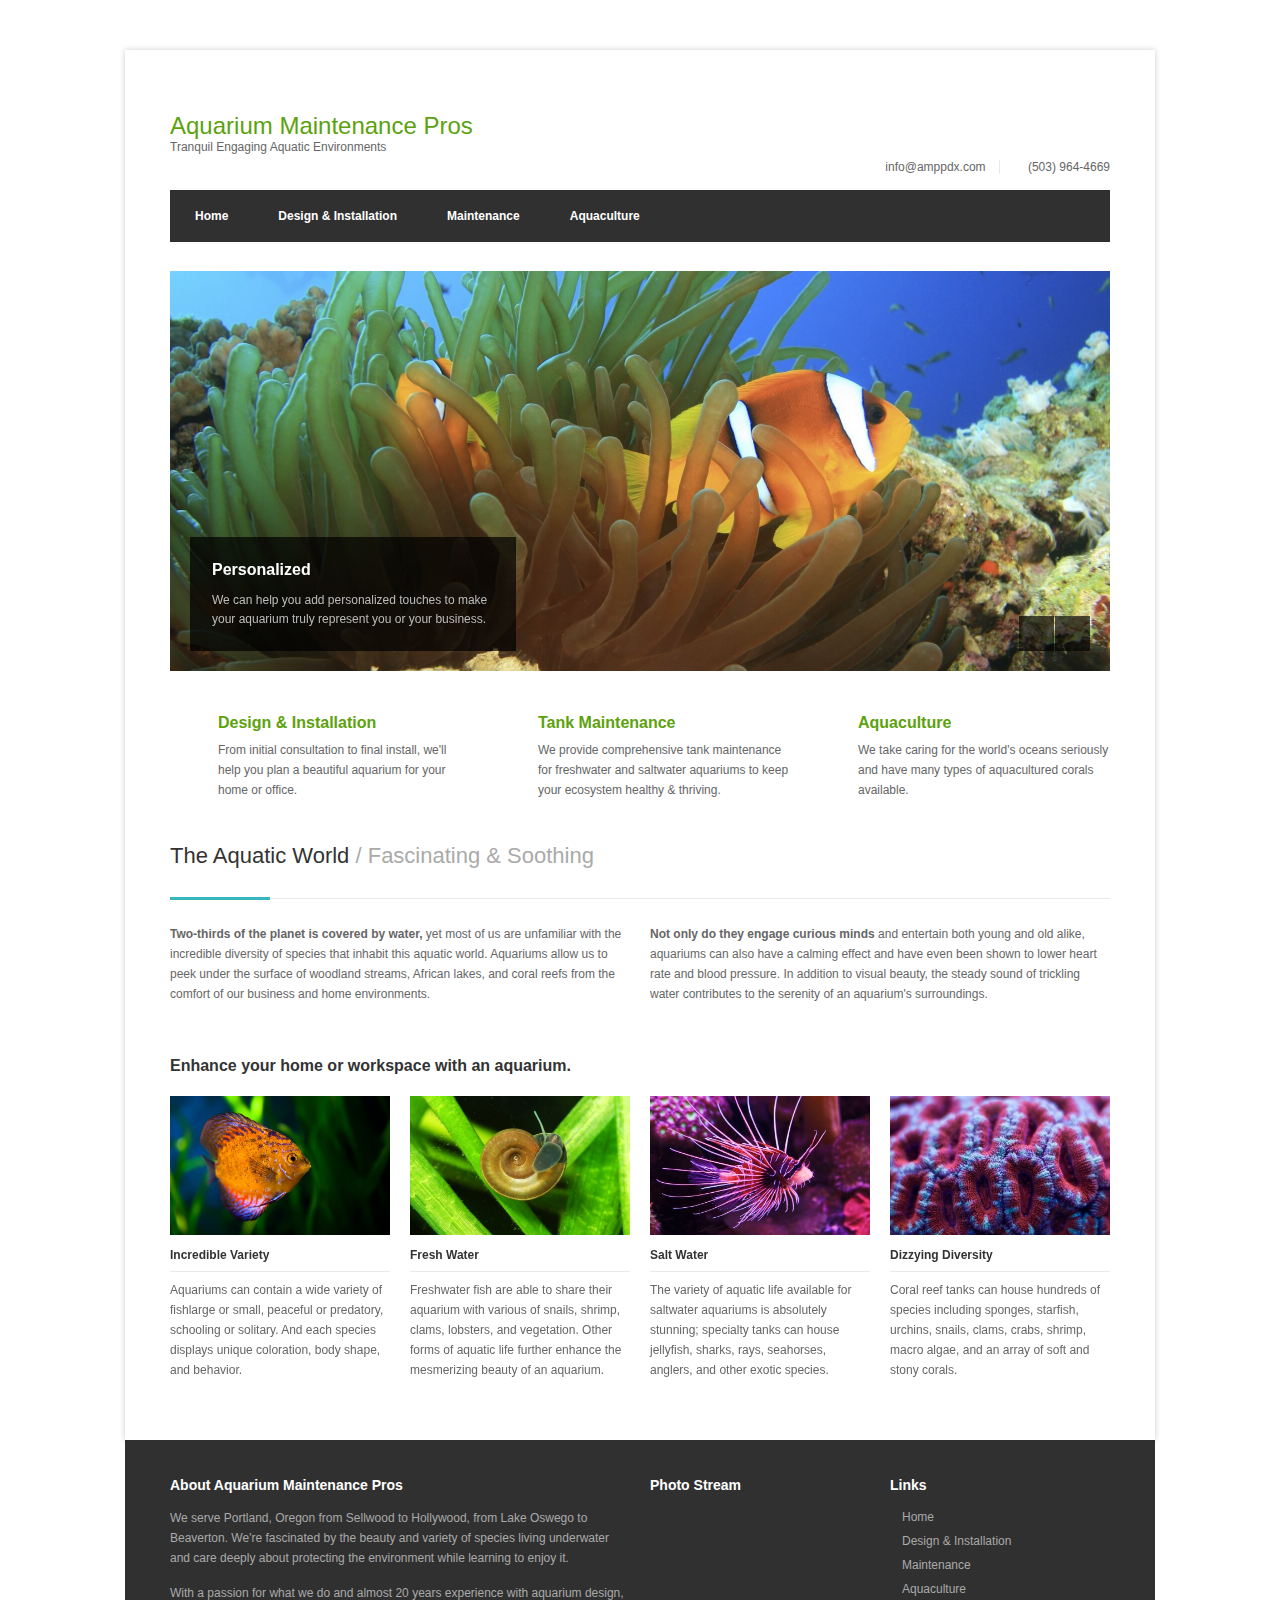
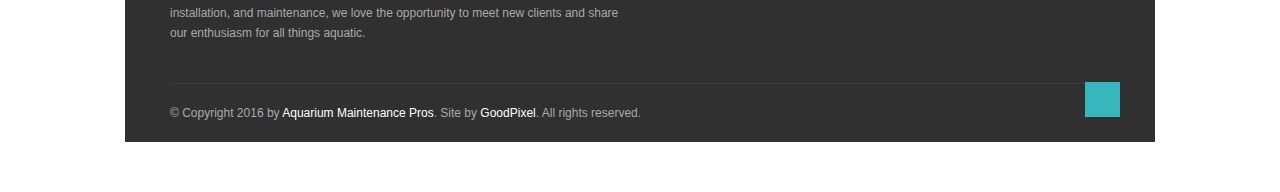
<file: index.html>
<!DOCTYPE html>
<html>
<head>
<link rel="stylesheet" type="text/css" href="/_static/css/banner-styles.css?v=S1zqJCYt" />
<link rel="stylesheet" type="text/css" href="/_static/css/iconochive.css?v=qtvMKcIJ" />
  <meta charset="utf-8">
  <title>Aquarium Maintenance Pros, LLC</title>

  <!-- Mobile Specific
  ================================================== -->
  <meta name="viewport" content="width=device-width, initial-scale=1, maximum-scale=1">

  <link href="/assets/application-40557c37f51b9e2d86774430392ecf7b.css" media="all" rel="stylesheet" type="text/css"/>
  <script src="/assets/application-11f59acbb64abd75df57dcef62c0c08c.js" type="text/javascript"></script>
  <meta content="authenticity_token" name="csrf-param"/>
<meta content="kWdko4aKDQLfVIxH2gZ8EZJ7tAk7C35BFtNAbgNNVSk=" name="csrf-token"/>

  <!-- Google Analytics -->
  <script>
    (function(i,s,o,g,r,a,m){i['GoogleAnalyticsObject']=r;i[r]=i[r]||function(){
    (i[r].q=i[r].q||[]).push(arguments)},i[r].l=1*new Date();a=s.createElement(o),
    m=s.getElementsByTagName(o)[0];a.async=1;a.src=g;m.parentNode.insertBefore(a,m)
    })(window,document,'script','http://www.google-analytics.com/analytics.js','ga');

    ga('create', 'UA-41506424-1', 'amppdx.com');
    ga('send', 'pageview');

  </script>

</head>
<body>

<div id="wrapper">

  <!-- 960 Container -->
  <div class="container ie-dropdown-fix">

  	<!-- Header -->
  	<div id="header">

  		<!-- Logo -->
  		<div class="two-thirds column">
  			<div id="logo">
  				<a href="index.html" style="float: left; font-size: 2em">Aquarium Maintenance Pros</a>
  				<div class="clear"></div>
  			</div>
				<div>Tranquil Engaging Aquatic Environments</div>
  		</div>

  		<!-- Social / Contact -->
  		<div class="one-third column">

  			<!-- Social Icons -->
  			<ul class="social-icons">
  				<li class="facebook"><a href="https://www.facebook.com/pages/Aquarium-Maintenance-Pros-LLC/251229811636029" target="_blank">Facebook</a></li>
  			</ul>

  			<div class="clear"></div>

  			<!-- Contact Details -->
  			<div id="contact-details">
  				<ul class="nowrap">
  					<li><i class="mini-ico-envelope"></i><script type="text/javascript">eval(decodeURIComponent('%64%6f%63%75%6d%65%6e%74%2e%77%72%69%74%65%28%27%3c%61%20%68%72%65%66%3d%5c%22%6d%61%69%6c%74%6f%3a%69%6e%66%6f%40%61%6d%70%70%64%78%2e%63%6f%6d%5c%22%3e%69%6e%66%6f%40%61%6d%70%70%64%78%2e%63%6f%6d%3c%5c%2f%61%3e%27%29%3b'))</script></li>
  					<li class="nowrap"><i class="mini-ico-user"></i><a href="tel:1-503-964-4669">(503) 964-4669</a></li>
  				</ul>
  			</div>

  		</div>

  	</div>
  	<!-- Header / End -->

  	<!-- Navigation -->
  	<div class="sixteen columns">

  		<div id="navigation">
  			<ul id="nav">
  				<li><a href="/">Home</a></li>
  				<li><a href="/design_and_installation.html">Design &amp; Installation</a></li>
  				<li><a href="/maintenance.html">Maintenance</a></li>
  				<li><a href="/aquaculture.html">Aquaculture</a></li>
  			</ul>
  		</div>
  		<div class="clear"></div>

  	</div>
  	<!-- Navigation / End -->

  </div>
  <!-- 960 Container / End -->

﻿<!-- 960 Container -->
<div class="container">

	<!-- Flexslider -->
	<div class="sixteen columns">
		<section class="slider">
			<div class="flexslider home">
				<ul class="slides">
          <li>
	<img alt="Nemo" src="/images/nemo.jpg"/>
	<div class="slide-caption">
		<h3>Personalized</h3>
		<p>We can help you add personalized touches to make your aquarium truly represent you or your business.</p>
	</div>
</li>
<li>
	<img alt="Seahorse" src="/images/seahorse.jpg"/>
	<div class="slide-caption">
		<h3>Tranquil</h3>
		<p>Relax with the graceful motions of the underwater world.</p>
	</div>
</li>
<li>
	<img alt="Girl-and-aquarium" src="/images/girl-and-aquarium.jpg"/>
	<div class="slide-caption">
		<h3>Engaging</h3>
		<p>Captivate and entertain your audience with amazing creatures. Entertain kids with interactive add-ons.</p>
	</div>
</li>

				</ul>
			</div>
		</section>
  </div>
	<!-- Flexslider / End -->

</div>
<!-- 960 Container / End -->

<!-- 960 Container -->
<div class="container">

	<!-- Icon Boxes -->
	<div class="icon-box-container">

    <!-- Icon Box Start -->
    <div class="one-third column">
    	<div class="icon-box">
    		<i class="ico-fishes" style="margin-left: -10px;"></i>
    		<h3><a href="design_and_installation" title="Designing and installing aquariums">Design &amp; Installation</a></h3>
    		<p>From initial consultation to final install, we'll help you plan a beautiful aquarium for your home or office.</p>
    	</div>
    </div>
    <!-- Icon Box End -->

		<!-- Icon Box Start -->
		<div class="one-third column">
			<div class="icon-box">
				<i class="ico-cleaning"></i>
				<h3><a href="maintenance" title="Maintaining fresh water and salt water aquariums">Tank Maintenance</a></h3>
				<p>We provide comprehensive tank maintenance for freshwater and saltwater aquariums to keep your ecosystem healthy &amp; thriving.</p>
			</div>
		</div>
		<!-- Icon Box End -->

		<!-- Icon Box Start -->
		<div class="one-third column">
			<div class="icon-box">
				<i class="ico-tint"></i>
				<h3><a href="aquaculture" title="Aquaculture, environmental concerns, and coral availability">Aquaculture</a></h3>
				<p>We take caring for the world's oceans seriously and have many types of aquacultured corals available.</p>
			</div>
		</div>
		<!-- Icon Box End -->

	</div>
	<!-- Icon Boxes / End -->

</div>
<!-- 960 Container / End -->

<!-- 960 Container -->
<div class="container">
	<div class="sixteen columns">
		<div id="page-title">
			<h2>The Aquatic World <span>/ Fascinating &amp; Soothing</span></h2>
			<div id="bolded-line"></div>
		</div>
	</div>

	<div class="eight columns">
    <p><b>Two-thirds of the planet is covered by water,</b> yet most of us are unfamiliar with the incredible diversity of species that inhabit this aquatic world. Aquariums allow us to peek under the surface of woodland streams, African lakes, and coral reefs from the comfort of our business and home environments.</p>
	</div>

	<div class="eight columns">
    <p><b>Not only do they engage curious minds</b> and entertain both young and old alike, aquariums can also have a calming effect and have even been shown to lower heart rate and blood pressure. In addition to visual beauty, the steady sound of trickling water contributes to the serenity of an aquarium's surroundings.</p>
  </div>
</div>
<!-- 960 Container / End -->


<div class="container">

	<div class="sixteen columns">
		<!-- Headline -->
		<div class="headline"><h3>Enhance your home or workspace with an aquarium.</h3></div>
	</div>

</div>

<div class="container">
	<div id="portfolio-wrapper" style="position: relative; overflow: hidden; height: 762px; " class="isotope">
    <div class="four columns portfolio-item isotope-item" style="position: absolute; left: 0px; top: 0px; -webkit-transform: translate3d(0px, 0px, 0px); ">
  <div class="picture">
    <a href="images/discus.jpg" rel="image" title="Incredible Variety">
      <img alt="Incredible Variety" src="/images/discus.jpg"/>
      <div class="image-overlay-zoom" style="opacity: 0; display: block; "></div>
</a>  </div>
  <div class="item-description alt">
    <h5>Incredible Variety</h5>
    <p>Aquariums can contain a wide variety of fishlarge or small, peaceful or predatory, schooling or solitary. And each species displays unique coloration, body shape, and behavior.</p>
  </div>
</div>
<div class="four columns portfolio-item isotope-item" style="position: absolute; left: 0px; top: 0px; -webkit-transform: translate3d(0px, 0px, 0px); ">
  <div class="picture">
    <a href="images/snail.jpg" rel="image" title="Fresh Water">
      <img alt="Fresh Water" src="/images/snail.jpg"/>
      <div class="image-overlay-zoom" style="opacity: 0; display: block; "></div>
</a>  </div>
  <div class="item-description alt">
    <h5>Fresh Water</h5>
    <p>Freshwater fish are able to share their aquarium with various of snails, shrimp, clams, lobsters, and vegetation. Other forms of aquatic life further enhance the mesmerizing beauty of an aquarium.</p>
  </div>
</div>
<div class="four columns portfolio-item isotope-item" style="position: absolute; left: 0px; top: 0px; -webkit-transform: translate3d(0px, 0px, 0px); ">
  <div class="picture">
    <a href="images/lion-fish.jpg" rel="image" title="Salt Water">
      <img alt="Salt Water" src="/images/lion-fish.jpg"/>
      <div class="image-overlay-zoom" style="opacity: 0; display: block; "></div>
</a>  </div>
  <div class="item-description alt">
    <h5>Salt Water</h5>
    <p>The variety of aquatic life available for saltwater aquariums is absolutely stunning; specialty tanks can house jellyfish, sharks, rays, seahorses, anglers, and other exotic species.</p>
  </div>
</div>
<div class="four columns portfolio-item isotope-item" style="position: absolute; left: 0px; top: 0px; -webkit-transform: translate3d(0px, 0px, 0px); ">
  <div class="picture">
    <a href="images/coral-acanthastrea.jpg" rel="image" title="Dizzying Diversity">
      <img alt="Dizzying Diversity" src="/images/coral-acanthastrea.jpg"/>
      <div class="image-overlay-zoom" style="opacity: 0; display: block; "></div>
</a>  </div>
  <div class="item-description alt">
    <h5>Dizzying Diversity</h5>
    <p>Coral reef tanks can house hundreds of species including sponges, starfish, urchins, snails, clams, crabs, shrimp, macro algae, and an array of soft and stony corals.</p>
  </div>
</div>

  </div>
</div>

</div>

<div id="footer">
	<!-- 960 Container -->
	<div class="container">

		<!-- About -->
		<div class="eight columns">
			<div class="footer-headline"><h4>About Aquarium Maintenance Pros</h4></div>
      <p>We serve Portland, Oregon from Sellwood to Hollywood, from Lake Oswego to Beaverton. We're fascinated by the beauty and variety of species living underwater and care deeply about protecting the environment while learning to enjoy it.</p>
      <p>With a passion for what we do and almost 20 years experience with aquarium design, installation, and maintenance, we love the opportunity to meet new clients and share our enthusiasm for all things aquatic.</p>
		</div>

		<!-- Photo Stream -->
		<div class="four columns">
			<div class="footer-headline"><h4>Photo Stream</h4></div>
			<div class="flickr-widget">
				<script type="text/javascript" src="http://www.flickr.com/badge_code_v2.gne?count=6&display=latest&size=s&layout=x&source=user&user=93986691@N06"></script>
				<div class="clear"></div>
			</div>
		</div>

		<!-- Useful Links -->
		<div class="four columns">
			<div class="footer-headline"><h4>Links</h4></div>
			<ul class="links-list">
				<li><a href="/index.html">Home</a></li>
				<li><a href="/design_and_installation.html">Design &amp; Installation</a></li>
				<li><a href="/maintenance.html">Maintenance</a></li>
				<li><a href="/aquaculture.html">Aquaculture</a></li>
			</ul>
		</div>

		<!-- Footer / Bottom -->
		<div class="sixteen columns">
			<div id="footer-bottom">
				© Copyright 2016 by <a href="/">Aquarium Maintenance Pros</a>. Site by <a href="https://www.goodpixelmedia.com/" target="_blank" title="Custom Website Development and Video Production">GoodPixel</a>. All rights reserved.
				<div id="scroll-top-top"><a href="index.html#"></a></div>
			</div>
		</div>

	</div>
	<!-- 960 Container / End -->

</div>

</body>
</html>
</file>
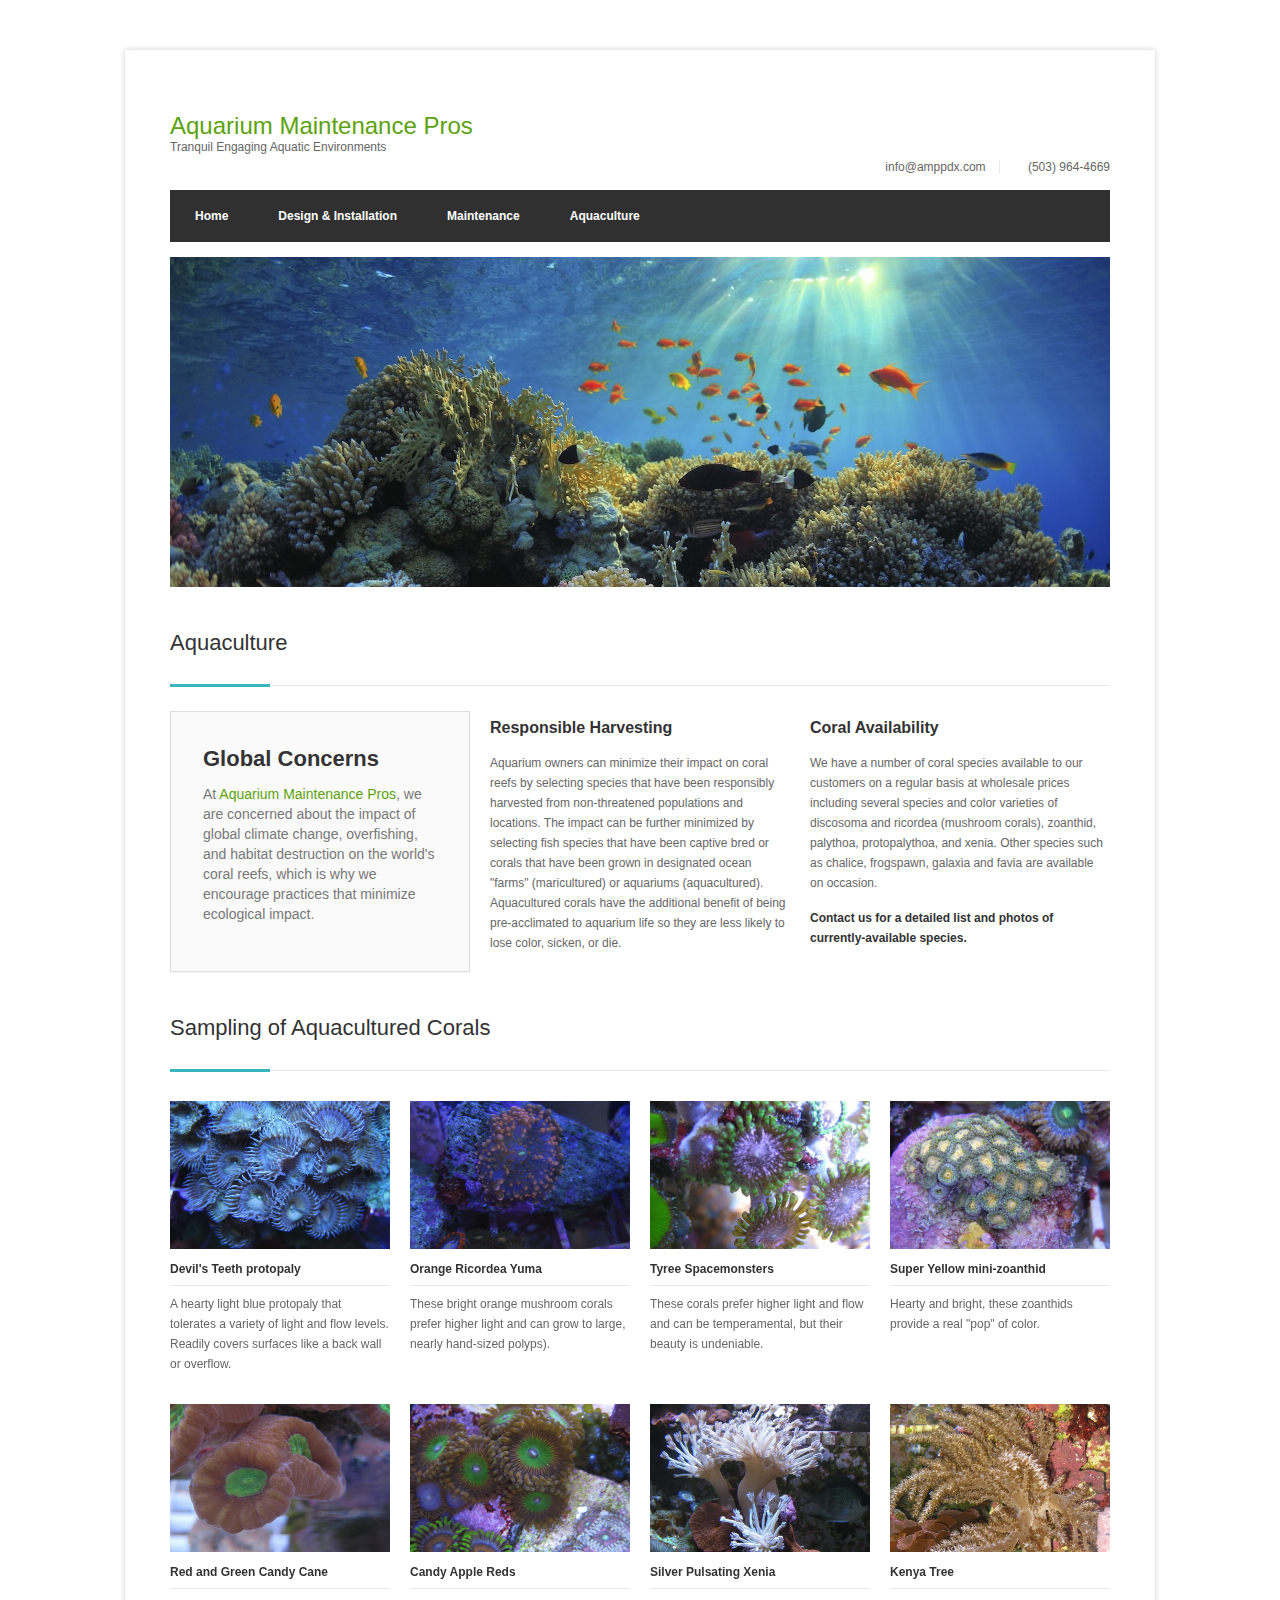
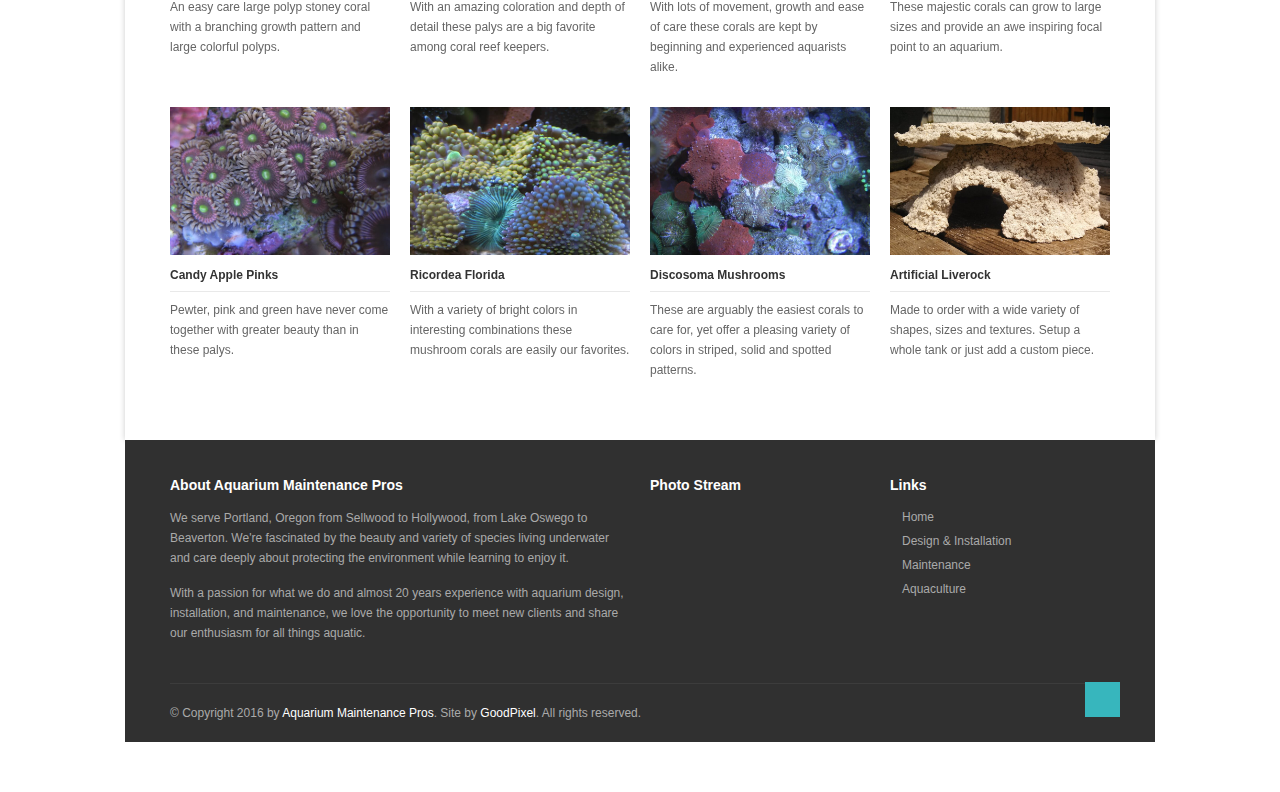
<file: aquaculture.html>
<!DOCTYPE html>
<html>
<head>
<link rel="stylesheet" type="text/css" href="/_static/css/banner-styles.css?v=S1zqJCYt" />
<link rel="stylesheet" type="text/css" href="/_static/css/iconochive.css?v=qtvMKcIJ" />
  <meta charset="utf-8">
  <title>Aquarium Maintenance Pros, LLC</title>

  <!-- Mobile Specific
  ================================================== -->
  <meta name="viewport" content="width=device-width, initial-scale=1, maximum-scale=1">

  <link href="/assets/application-40557c37f51b9e2d86774430392ecf7b.css" media="all" rel="stylesheet" type="text/css"/>
  <script src="/assets/application-11f59acbb64abd75df57dcef62c0c08c.js" type="text/javascript"></script>
  <meta content="authenticity_token" name="csrf-param"/>
  <meta content="2rgtw/9ymgqtCy+fePvmcxMtaukOxTNoL213g6Aqbf4=" name="csrf-token"/>

  <!-- Google Analytics -->
  <script>
    (function(i,s,o,g,r,a,m){i['GoogleAnalyticsObject']=r;i[r]=i[r]||function(){
    (i[r].q=i[r].q||[]).push(arguments)},i[r].l=1*new Date();a=s.createElement(o),
    m=s.getElementsByTagName(o)[0];a.async=1;a.src=g;m.parentNode.insertBefore(a,m)
    })(window,document,'script','http://www.google-analytics.com/analytics.js','ga');

    ga('create', 'UA-41506424-1', 'amppdx.com');
    ga('send', 'pageview');
  </script>
</head>
<body>

<div id="wrapper">

  <!-- 960 Container -->
  <div class="container ie-dropdown-fix">

  	<!-- Header -->
  	<div id="header">

  		<!-- Logo -->
  		<div class="two-thirds column">
  			<div id="logo">
  				<a href="/" style="float: left; font-size: 2em">Aquarium Maintenance Pros</a>
  				<div class="clear"></div>
  			</div>
				<div>Tranquil Engaging Aquatic Environments</div>
  		</div>

  		<!-- Social / Contact -->
  		<div class="one-third column">

  			<!-- Social Icons -->
  			<ul class="social-icons">
  				<li class="facebook"><a href="https://www.facebook.com/pages/Aquarium-Maintenance-Pros-LLC/251229811636029" target="_blank">Facebook</a></li>
  			</ul>

  			<div class="clear"></div>

  			<!-- Contact Details -->
  			<div id="contact-details">
  				<ul class="nowrap">
  					<li><i class="mini-ico-envelope"></i><script type="text/javascript">eval(decodeURIComponent('%64%6f%63%75%6d%65%6e%74%2e%77%72%69%74%65%28%27%3c%61%20%68%72%65%66%3d%5c%22%6d%61%69%6c%74%6f%3a%69%6e%66%6f%40%61%6d%70%70%64%78%2e%63%6f%6d%5c%22%3e%69%6e%66%6f%40%61%6d%70%70%64%78%2e%63%6f%6d%3c%5c%2f%61%3e%27%29%3b'))</script></li>
  					<li class="nowrap"><i class="mini-ico-user"></i><a href="tel:1-503-964-4669">(503) 964-4669</a></li>
  				</ul>
  			</div>

  		</div>

  	</div>
  	<!-- Header / End -->

  	<!-- Navigation -->
  	<div class="sixteen columns">

  		<div id="navigation">
  			<ul id="nav">
  				<li><a href="/">Home</a></li>
  				<li><a href="/design_and_installation.html">Design &amp; Installation</a></li>
  				<li><a href="/maintenance.html">Maintenance</a></li>
  				<li><a href="/aquaculture.html">Aquaculture</a></li>
  			</ul>
  		</div>
  		<div class="clear"></div>

  	</div>
  	<!-- Navigation / End -->

  </div>
  <!-- 960 Container / End -->

<div class="container">
  <div class="sixteen columns">
    <img alt="light breaking through on a beautiful reef full of colorful corals and fish" src="/images/coral-reef.jpg"/>
  </div>
</div>

<div class="container" style="margin-top: 30px;">
  <div class="sixteen columns">
    <div id="page-title">
      <h2>Aquaculture</h2>
      <div id="bolded-line"></div>
    </div>
  </div>
</div>

<div class="container">
  <div class="one-third column">
    <div class="large-notice">
      <h2>Global Concerns</h2>
      <p>At <a href="/">Aquarium Maintenance Pros</a>, we are concerned about the impact of global climate change, overfishing, and habitat destruction on the world's coral reefs, which is why we encourage practices that minimize ecological impact.</p>
    </div>
  </div>

  <div class="one-third column">
    <div class="headline no-margin"><h3>Responsible Harvesting</h3></div>
    <p>Aquarium owners can minimize their impact on coral reefs by selecting species that have been responsibly harvested from non-threatened populations and locations. The impact can be further minimized by selecting fish species that have been captive bred or corals that have been grown in designated ocean "farms" (maricultured) or aquariums (aquacultured). Aquacultured corals have the additional benefit of being pre-acclimated to aquarium life so they are less likely to lose color, sicken, or die.</p>
  </div>

  <div class="one-third column">
    <div class="headline no-margin"><h3>Coral Availability</h3></div>
    <p>We have a number of coral species available to our customers on a regular basis at wholesale prices including several species and color varieties of discosoma and ricordea (mushroom corals), zoanthid, palythoa, protopalythoa, and xenia. Other species such as chalice, frogspawn, galaxia and favia are available on occasion.</p>
    <p><strong>Contact us for a detailed list and photos of currently-available species.</strong></p>
  </div>
</div>

<div class="container" style="margin-top: 30px">

	<div class="sixteen columns">

		<!-- Page Title -->
		<div id="page-title">
			<h2>Sampling of Aquacultured Corals</h2>

			<div id="bolded-line"></div>
		</div>
		<!-- Page Title / End -->

	</div>
</div>

<div class="container">
  <div id="portfolio-wrapper" style="position: relative; overflow: hidden; height: 762px; " class="isotope">
    <div class="four columns portfolio-item isotope-item" style="position: absolute; left: 0px; top: 0px; -webkit-transform: translate3d(0px, 0px, 0px); ">
  <div class="picture">
    <a href="/images/devils-teeth-protopaly.jpg" rel="image" title="Devil's Teeth protopaly">
      <img alt="Devil's Teeth protopaly" src="/images/devils-teeth-protopaly-thumb.jpg"/>
      <div class="image-overlay-zoom" style="opacity: 0; display: block; "></div>
</a>  </div>
  <div class="item-description alt">
    <h5>Devil&#x27;s Teeth protopaly</h5>
    <p>A hearty light blue protopaly that tolerates a variety of light and flow levels.  Readily covers surfaces like a back wall or overflow.</p>
  </div>
</div>
<div class="four columns portfolio-item isotope-item" style="position: absolute; left: 0px; top: 0px; -webkit-transform: translate3d(0px, 0px, 0px); ">
  <div class="picture">
    <a href="/images/orange-ricordea-yuma.jpg" rel="image" title="Orange Ricordea Yuma">
      <img alt="Orange Ricordea Yuma" src="/images/orange-ricordea-yuma-thumb.jpg"/>
      <div class="image-overlay-zoom" style="opacity: 0; display: block; "></div>
</a>  </div>
  <div class="item-description alt">
    <h5>Orange Ricordea Yuma</h5>
    <p>These bright orange mushroom corals prefer higher light and can grow to large, nearly hand-sized polyps).</p>
  </div>
</div>
<div class="four columns portfolio-item isotope-item" style="position: absolute; left: 0px; top: 0px; -webkit-transform: translate3d(0px, 0px, 0px); ">
  <div class="picture">
    <a href="/images/tyree-spacemonsters.jpg" rel="image" title="Tyree Spacemonsters">
      <img alt="Tyree Spacemonsters" src="/images/tyree-spacemonsters-thumb.jpg"/>
      <div class="image-overlay-zoom" style="opacity: 0; display: block; "></div>
</a>  </div>
  <div class="item-description alt">
    <h5>Tyree Spacemonsters</h5>
    <p>These corals prefer higher light and flow and can be temperamental, but their beauty is undeniable.</p>
  </div>
</div>
<div class="four columns portfolio-item isotope-item" style="position: absolute; left: 0px; top: 0px; -webkit-transform: translate3d(0px, 0px, 0px); ">
  <div class="picture">
    <a href="/images/super-yellow-mini-zoanthid.jpg" rel="image" title="Super Yellow mini-zoanthid">
      <img alt="Super Yellow mini-zoanthid" src="/images/super-yellow-mini-zoanthid-thumb.jpg"/>
      <div class="image-overlay-zoom" style="opacity: 0; display: block; "></div>
</a>  </div>
  <div class="item-description alt">
    <h5>Super Yellow mini-zoanthid</h5>
    <p>Hearty and bright, these zoanthids provide a real &quot;pop&quot; of color.</p>
  </div>
</div>
<div class="four columns portfolio-item isotope-item" style="position: absolute; left: 0px; top: 0px; -webkit-transform: translate3d(0px, 0px, 0px); ">
  <div class="picture">
    <a href="/images/red-and-green-candy-cane.jpg" rel="image" title="Red and Green Candy Cane">
      <img alt="Red and Green Candy Cane" src="/images/red-and-green-candy-cane-thumb.jpg"/>
      <div class="image-overlay-zoom" style="opacity: 0; display: block; "></div>
</a>  </div>
  <div class="item-description alt">
    <h5>Red and Green Candy Cane</h5>
    <p>An easy care large polyp stoney coral with a branching growth pattern and large colorful polyps.</p>
  </div>
</div>
<div class="four columns portfolio-item isotope-item" style="position: absolute; left: 0px; top: 0px; -webkit-transform: translate3d(0px, 0px, 0px); ">
  <div class="picture">
    <a href="/images/candy-apple-reds.jpg" rel="image" title="Candy Apple Reds">
      <img alt="Candy Apple Reds" src="/images/candy-apple-reds-thumb.jpg"/>
      <div class="image-overlay-zoom" style="opacity: 0; display: block; "></div>
</a>  </div>
  <div class="item-description alt">
    <h5>Candy Apple Reds</h5>
    <p>With an amazing coloration and depth of detail these palys are a big favorite among coral reef keepers.</p>
  </div>
</div>
<div class="four columns portfolio-item isotope-item" style="position: absolute; left: 0px; top: 0px; -webkit-transform: translate3d(0px, 0px, 0px); ">
  <div class="picture">
    <a href="/images/silver-pulsating-xenia.jpg" rel="image" title="Silver Pulsating Xenia">
      <img alt="Silver Pulsating Xenia" src="/images/silver-pulsating-xenia-thumb.jpg"/>
      <div class="image-overlay-zoom" style="opacity: 0; display: block; "></div>
</a>  </div>
  <div class="item-description alt">
    <h5>Silver Pulsating Xenia</h5>
    <p>With lots of movement, growth and ease of care these corals are kept by beginning and experienced aquarists alike.</p>
  </div>
</div>
<div class="four columns portfolio-item isotope-item" style="position: absolute; left: 0px; top: 0px; -webkit-transform: translate3d(0px, 0px, 0px); ">
  <div class="picture">
    <a href="/images/kenya-tree.jpg" rel="image" title="Kenya Tree">
      <img alt="Kenya Tree" src="/images/kenya-tree-thumb.jpg"/>
      <div class="image-overlay-zoom" style="opacity: 0; display: block; "></div>
</a>  </div>
  <div class="item-description alt">
    <h5>Kenya Tree</h5>
    <p>These majestic corals can grow to large sizes and provide an awe inspiring focal point to an aquarium.</p>
  </div>
</div>
<div class="four columns portfolio-item isotope-item" style="position: absolute; left: 0px; top: 0px; -webkit-transform: translate3d(0px, 0px, 0px); ">
  <div class="picture">
    <a href="/images/candy-apple-pinks.jpg" rel="image" title="Candy Apple Pinks">
      <img alt="Candy Apple Pinks" src="/images/candy-apple-pinks-thumb.jpg"/>
      <div class="image-overlay-zoom" style="opacity: 0; display: block; "></div>
</a>  </div>
  <div class="item-description alt">
    <h5>Candy Apple Pinks</h5>
    <p>Pewter, pink and green have never come together with greater beauty than in these palys.</p>
  </div>
</div>
<div class="four columns portfolio-item isotope-item" style="position: absolute; left: 0px; top: 0px; -webkit-transform: translate3d(0px, 0px, 0px); ">
  <div class="picture">
    <a href="/images/ricordea-florida.jpg" rel="image" title="Ricordea Florida">
      <img alt="Ricordea Florida" src="/images/ricordea-florida-thumb.jpg"/>
      <div class="image-overlay-zoom" style="opacity: 0; display: block; "></div>
</a>  </div>
  <div class="item-description alt">
    <h5>Ricordea Florida</h5>
    <p>With a variety of bright colors in interesting combinations these mushroom corals are easily our favorites.</p>
  </div>
</div>
<div class="four columns portfolio-item isotope-item" style="position: absolute; left: 0px; top: 0px; -webkit-transform: translate3d(0px, 0px, 0px); ">
  <div class="picture">
    <a href="/images/discosoma-mushrooms.jpg" rel="image" title="Discosoma Mushrooms">
      <img alt="Discosoma Mushrooms" src="/images/discosoma-mushrooms-thumb.jpg"/>
      <div class="image-overlay-zoom" style="opacity: 0; display: block; "></div>
</a>  </div>
  <div class="item-description alt">
    <h5>Discosoma Mushrooms</h5>
    <p>These are arguably the easiest corals to care for, yet offer a pleasing variety of colors in striped, solid and spotted patterns.</p>
  </div>
</div>
<div class="four columns portfolio-item isotope-item" style="position: absolute; left: 0px; top: 0px; -webkit-transform: translate3d(0px, 0px, 0px); ">
  <div class="picture">
    <a href="/images/artificial-liverock.jpg" rel="image" title="Artificial Liverock">
      <img alt="Artificial Liverock" src="/images/artificial-liverock-thumb.jpg"/>
      <div class="image-overlay-zoom" style="opacity: 0; display: block; "></div>
</a>  </div>
  <div class="item-description alt">
    <h5>Artificial Liverock</h5>
    <p>Made to order with a wide variety of shapes, sizes and textures. Setup a whole tank or just add a custom piece.</p>
  </div>
</div>

  </div>
</div>

</div>

<div id="footer">
	<!-- 960 Container -->
	<div class="container">

		<!-- About -->
		<div class="eight columns">
			<div class="footer-headline"><h4>About Aquarium Maintenance Pros</h4></div>
      <p>We serve Portland, Oregon from Sellwood to Hollywood, from Lake Oswego to Beaverton. We're fascinated by the beauty and variety of species living underwater and care deeply about protecting the environment while learning to enjoy it.</p>
      <p>With a passion for what we do and almost 20 years experience with aquarium design, installation, and maintenance, we love the opportunity to meet new clients and share our enthusiasm for all things aquatic.</p>
		</div>

		<!-- Photo Stream -->
		<div class="four columns">
			<div class="footer-headline"><h4>Photo Stream</h4></div>
			<div class="flickr-widget">
				<script type="text/javascript" src="http://www.flickr.com/badge_code_v2.gne?count=6&display=latest&size=s&layout=x&source=user&user=93986691@N06"></script>
				<div class="clear"></div>
			</div>
		</div>

		<!-- Useful Links -->
		<div class="four columns">
			<div class="footer-headline"><h4>Links</h4></div>
			<ul class="links-list">
				<li><a href="/">Home</a></li>
				<li><a href="/design_and_installation.html">Design &amp; Installation</a></li>
				<li><a href="/maintenance.html">Maintenance</a></li>
				<li><a href="/aquaculture.html">Aquaculture</a></li>
			</ul>
		</div>

		<!-- Footer / Bottom -->
		<div class="sixteen columns">
			<div id="footer-bottom">
				© Copyright 2016 by <a href="/">Aquarium Maintenance Pros</a>. Site by <a href="https://www.goodpixelmedia.com/" target="_blank" title="Custom Website Development and Video Production">GoodPixel</a>. All rights reserved.
				<div id="scroll-top-top"><a href="aquaculture#"></a></div>
			</div>
		</div>

	</div>
	<!-- 960 Container / End -->

</div>

</body>
</html>
</file>
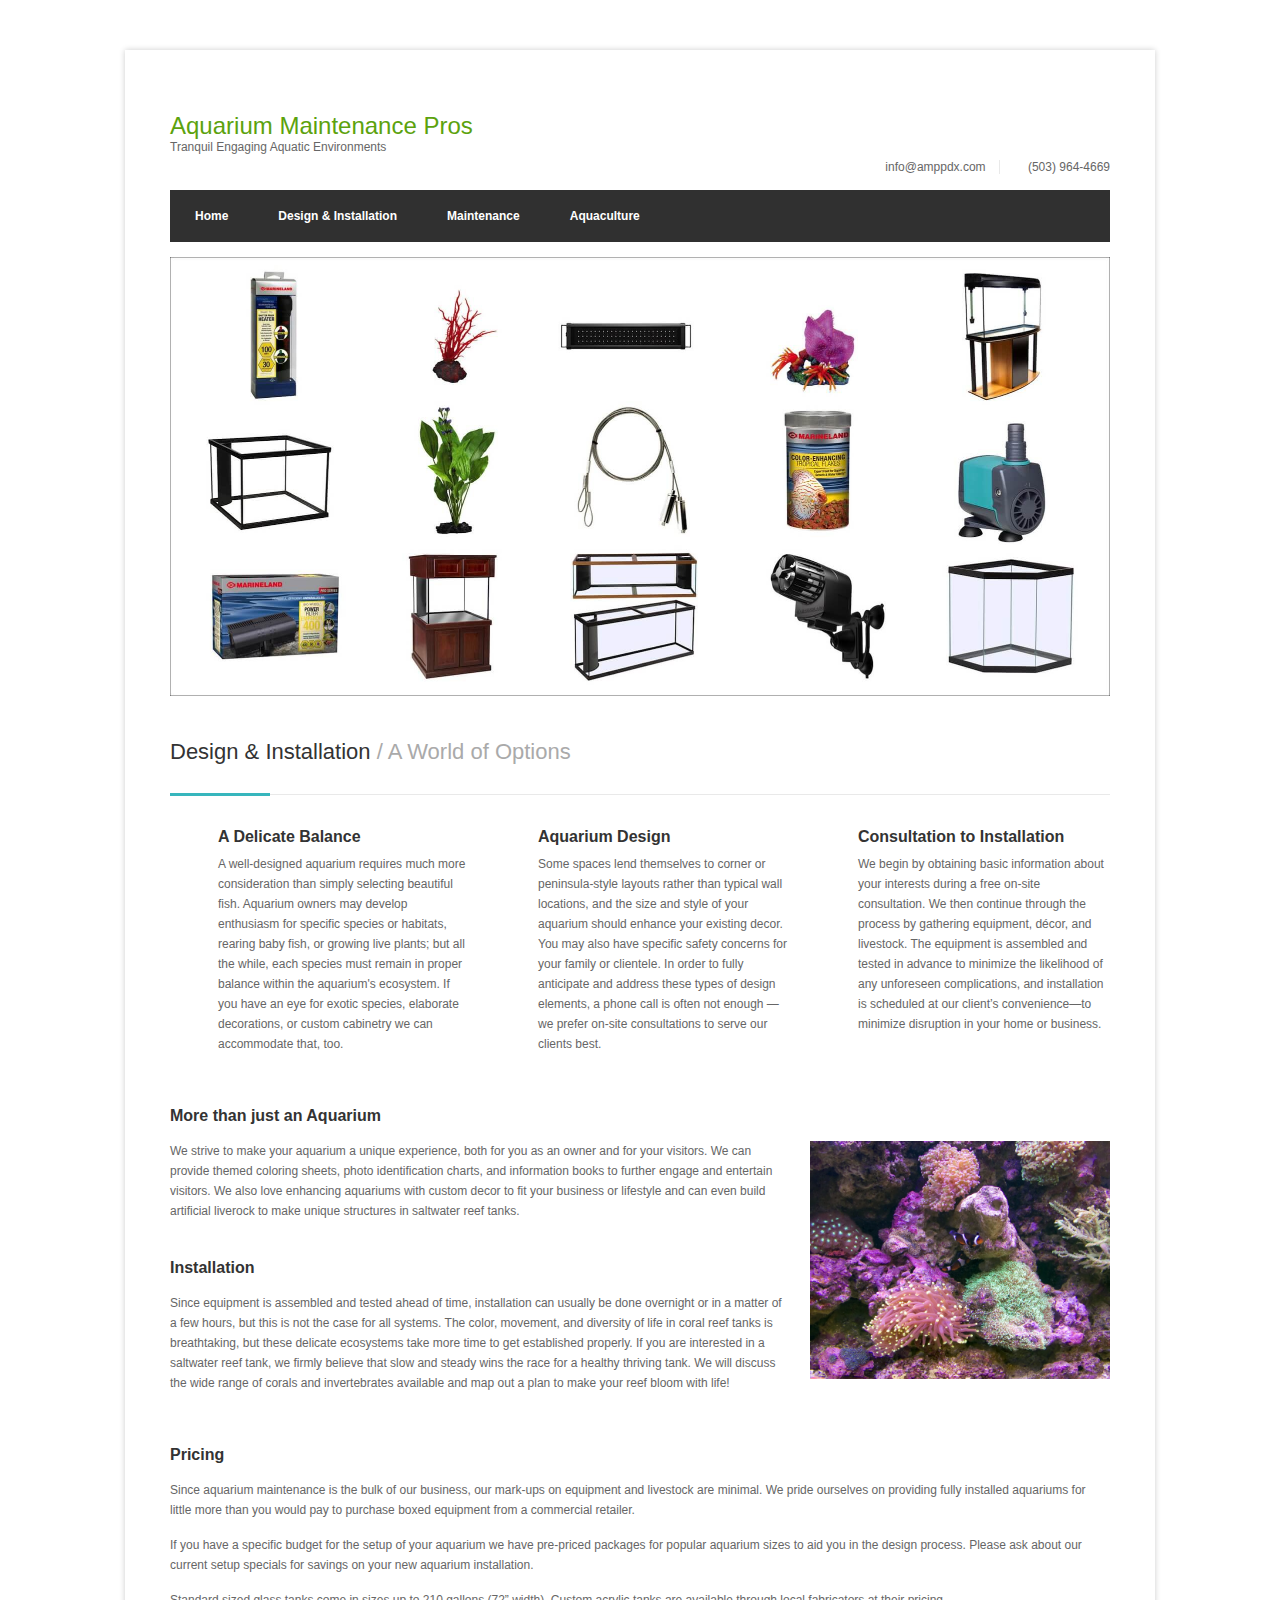
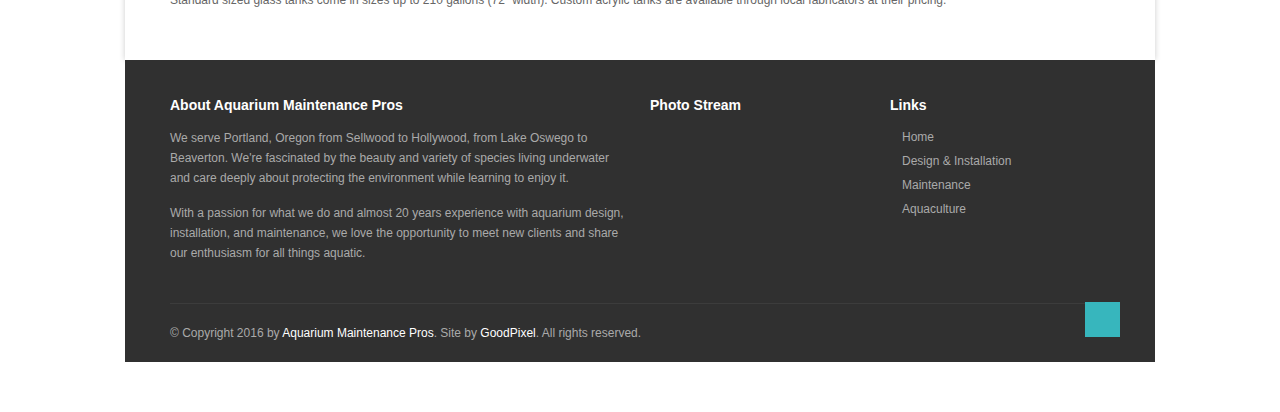
<file: design_and_installation.html>
<!DOCTYPE html>
<html>
<head>
<link rel="stylesheet" type="text/css" href="/_static/css/banner-styles.css?v=S1zqJCYt" />
<link rel="stylesheet" type="text/css" href="/_static/css/iconochive.css?v=qtvMKcIJ" />
  <meta charset="utf-8">
  <title>Aquarium Maintenance Pros, LLC</title>

  <!-- Mobile Specific
  ================================================== -->
  <meta name="viewport" content="width=device-width, initial-scale=1, maximum-scale=1">

  <link href="/assets/application-40557c37f51b9e2d86774430392ecf7b.css" media="all" rel="stylesheet" type="text/css"/>
  <script src="/assets/application-11f59acbb64abd75df57dcef62c0c08c.js" type="text/javascript"></script>
  <meta content="authenticity_token" name="csrf-param"/>
  <meta content="znh0XoDGxm3bY6vD+JeVifSJR2cu3V4y9lzh9hvqXMM=" name="csrf-token"/>

  <!-- Google Analytics -->
  <script>
    (function(i,s,o,g,r,a,m){i['GoogleAnalyticsObject']=r;i[r]=i[r]||function(){
    (i[r].q=i[r].q||[]).push(arguments)},i[r].l=1*new Date();a=s.createElement(o),
    m=s.getElementsByTagName(o)[0];a.async=1;a.src=g;m.parentNode.insertBefore(a,m)
    })(window,document,'script','http://www.google-analytics.com/analytics.js','ga');

    ga('create', 'UA-41506424-1', 'amppdx.com');
    ga('send', 'pageview');
  </script>
</head>
<body>

<div id="wrapper">

  <!-- 960 Container -->
  <div class="container ie-dropdown-fix">

  	<!-- Header -->
  	<div id="header">

  		<!-- Logo -->
  		<div class="two-thirds column">
  			<div id="logo">
  				<a href="/" style="float: left; font-size: 2em">Aquarium Maintenance Pros</a>
  				<div class="clear"></div>
  			</div>
				<div>Tranquil Engaging Aquatic Environments</div>
  		</div>

  		<!-- Social / Contact -->
  		<div class="one-third column">

  			<!-- Social Icons -->
  			<ul class="social-icons">
  				<li class="facebook"><a href="https://www.facebook.com/pages/Aquarium-Maintenance-Pros-LLC/251229811636029" target="_blank">Facebook</a></li>
  			</ul>

  			<div class="clear"></div>

  			<!-- Contact Details -->
  			<div id="contact-details">
  				<ul class="nowrap">
  					<li><i class="mini-ico-envelope"></i><script type="text/javascript">eval(decodeURIComponent('%64%6f%63%75%6d%65%6e%74%2e%77%72%69%74%65%28%27%3c%61%20%68%72%65%66%3d%5c%22%6d%61%69%6c%74%6f%3a%69%6e%66%6f%40%61%6d%70%70%64%78%2e%63%6f%6d%5c%22%3e%69%6e%66%6f%40%61%6d%70%70%64%78%2e%63%6f%6d%3c%5c%2f%61%3e%27%29%3b'))</script></li>
  					<li class="nowrap"><i class="mini-ico-user"></i><a href="tel:1-503-964-4669">(503) 964-4669</a></li>
  				</ul>
  			</div>

  		</div>

  	</div>
  	<!-- Header / End -->

  	<!-- Navigation -->
  	<div class="sixteen columns">

  		<div id="navigation">
  			<ul id="nav">
  				<li><a href="/">Home</a></li>
  				<li><a href="/design_and_installation.html">Design &amp; Installation</a></li>
  				<li><a href="/maintenance.html">Maintenance</a></li>
  				<li><a href="/aquaculture.html">Aquaculture</a></li>
  			</ul>
  		</div>
  		<div class="clear"></div>

  	</div>
  	<!-- Navigation / End -->

  </div>
  <!-- 960 Container / End -->

<div class="container">
  <div class="sixteen columns">
    <img alt="Aquarium systems and components" src="/images/equipment.jpg"/>
  </div>
</div>

<div class="container" style="margin-top: 30px;">

  <div class="sixteen columns">

    <!-- Page Title -->
    <div id="page-title">
      <h2>Design &amp; Installation <span>/ A World of Options</span></h2>
      <div id="bolded-line"></div>
    </div>
    <!-- Page Title / End -->
  </div>
</div>

<div class="container">
  <div class="one-third column">
    <div class="icon-box">
      <i class="ico-adjust-alt" style="margin-left: -12px;"></i>
      <h3>A Delicate Balance</h3>
      <p>A well-designed aquarium requires much more consideration than simply selecting beautiful fish. Aquarium owners may develop enthusiasm for specific species or habitats, rearing baby fish, or growing live plants; but all the while, each species must remain in proper balance within the aquarium's ecosystem. If you have an eye for exotic species, elaborate decorations, or custom cabinetry we can accommodate that, too.</p>
    </div>
  </div>
  <div class="one-third column">
    <div class="icon-box">
      <i class="ico-fishes"></i>
      <h3>Aquarium Design</h3>
      <p>Some spaces lend themselves to corner or peninsula-style layouts rather than typical wall locations, and the size and style of your aquarium should enhance your existing decor. You may also have specific safety concerns for your family or clientele. In order to fully anticipate and address these types of design elements, a phone call is often not enough — we prefer on-site consultations to serve our clients best.</p>
    </div>
  </div>
  <div class="one-third column">
    <div class="icon-box">
      <i class="ico-lightbulb"></i>
      <h3>Consultation to Installation</h3>
      <p>We begin by obtaining basic information about your interests during a free on-site consultation. We then continue through the process by gathering equipment, décor, and livestock. The equipment is assembled and tested in advance to minimize the likelihood of any unforeseen complications, and installation is scheduled at our client’s convenience—to minimize disruption in your home or business.</p>
    </div>
  </div>
</div>

<div class="container">
  <div class="sixteen columns">
    <div class="headline"><h3>More than just an Aquarium</h3></div>
  </div>
</div>

<div class="container">
  <div class="two-thirds column">
    <p>We strive to make your aquarium a unique experience, both for you as an owner and for your visitors. We can provide themed coloring sheets, photo identification charts, and information books to further engage and entertain visitors. We also love enhancing aquariums with custom decor to fit your business or lifestyle and can even build artificial liverock to make unique structures in saltwater reef tanks.</p>

    <div class="headline"><h3>Installation</h3></div>
    <p>Since equipment is assembled and tested ahead of time, installation can usually be done overnight or in a matter of a few hours, but this is not the case for all systems. The color, movement, and diversity of life in coral reef tanks is breathtaking, but these delicate ecosystems take more time to get established properly. If you are interested in a saltwater reef tank, we firmly believe that slow and steady wins the race for a healthy thriving tank. We will discuss the wide range of corals and invertebrates available and map out a plan to make your reef bloom with life!</p>
  </div>

  <div class="one-third column">
    <div class="picture">
      <a href="/images/liverock.jpg" rel="image" title="Liverock">
        <img alt="Devil's Teeth protopaly" src="/images/liverock.jpg">
        <div class="image-overlay-zoom" style="opacity: 0; display: block;"></div>
      </a>
    </div>
  </div>
</div>

<div class="container">
  <div class="sixteen columns">
    <div class="headline"><h3>Pricing</h3></div>
    <p>Since aquarium maintenance is the bulk of our business, our mark-ups on equipment and livestock are minimal.  We pride ourselves on providing fully installed aquariums for little more than you would pay to purchase boxed equipment from a commercial retailer.</p>

    <p>If you have a specific budget for the setup of your aquarium we have pre-priced packages for popular aquarium sizes to aid you in the design process. Please ask about our current setup specials for savings on your new aquarium installation.</p>

    <p>Standard sized glass tanks come in sizes up to 210 gallons (72” width). Custom acrylic tanks are available through local fabricators at their pricing.</p>
  </div>
</div>

</div>

<div id="footer">
	<!-- 960 Container -->
	<div class="container">

		<!-- About -->
		<div class="eight columns">
			<div class="footer-headline"><h4>About Aquarium Maintenance Pros</h4></div>
      <p>We serve Portland, Oregon from Sellwood to Hollywood, from Lake Oswego to Beaverton. We're fascinated by the beauty and variety of species living underwater and care deeply about protecting the environment while learning to enjoy it.</p>
      <p>With a passion for what we do and almost 20 years experience with aquarium design, installation, and maintenance, we love the opportunity to meet new clients and share our enthusiasm for all things aquatic.</p>
		</div>

		<!-- Photo Stream -->
		<div class="four columns">
			<div class="footer-headline"><h4>Photo Stream</h4></div>
			<div class="flickr-widget">
				<script type="text/javascript" src="http://www.flickr.com/badge_code_v2.gne?count=6&display=latest&size=s&layout=x&source=user&user=93986691@N06"></script>
				<div class="clear"></div>
			</div>
		</div>

		<!-- Useful Links -->
		<div class="four columns">
			<div class="footer-headline"><h4>Links</h4></div>
			<ul class="links-list">
				<li><a href="/">Home</a></li>
				<li><a href="/design_and_installation.html">Design &amp; Installation</a></li>
				<li><a href="/maintenance.html">Maintenance</a></li>
				<li><a href="/aquaculture.html">Aquaculture</a></li>
			</ul>
		</div>

		<!-- Footer / Bottom -->
		<div class="sixteen columns">
			<div id="footer-bottom">
				© Copyright 2016 by <a href="/">Aquarium Maintenance Pros</a>. Site by <a href="https://www.goodpixelmedia.com/" target="_blank" title="Custom Website Development and Video Production">GoodPixel</a>. All rights reserved.
				<div id="scroll-top-top"><a href="design_and_installation#"></a></div>
			</div>
		</div>

	</div>
	<!-- 960 Container / End -->

</div>

</body>
</html>
</file>
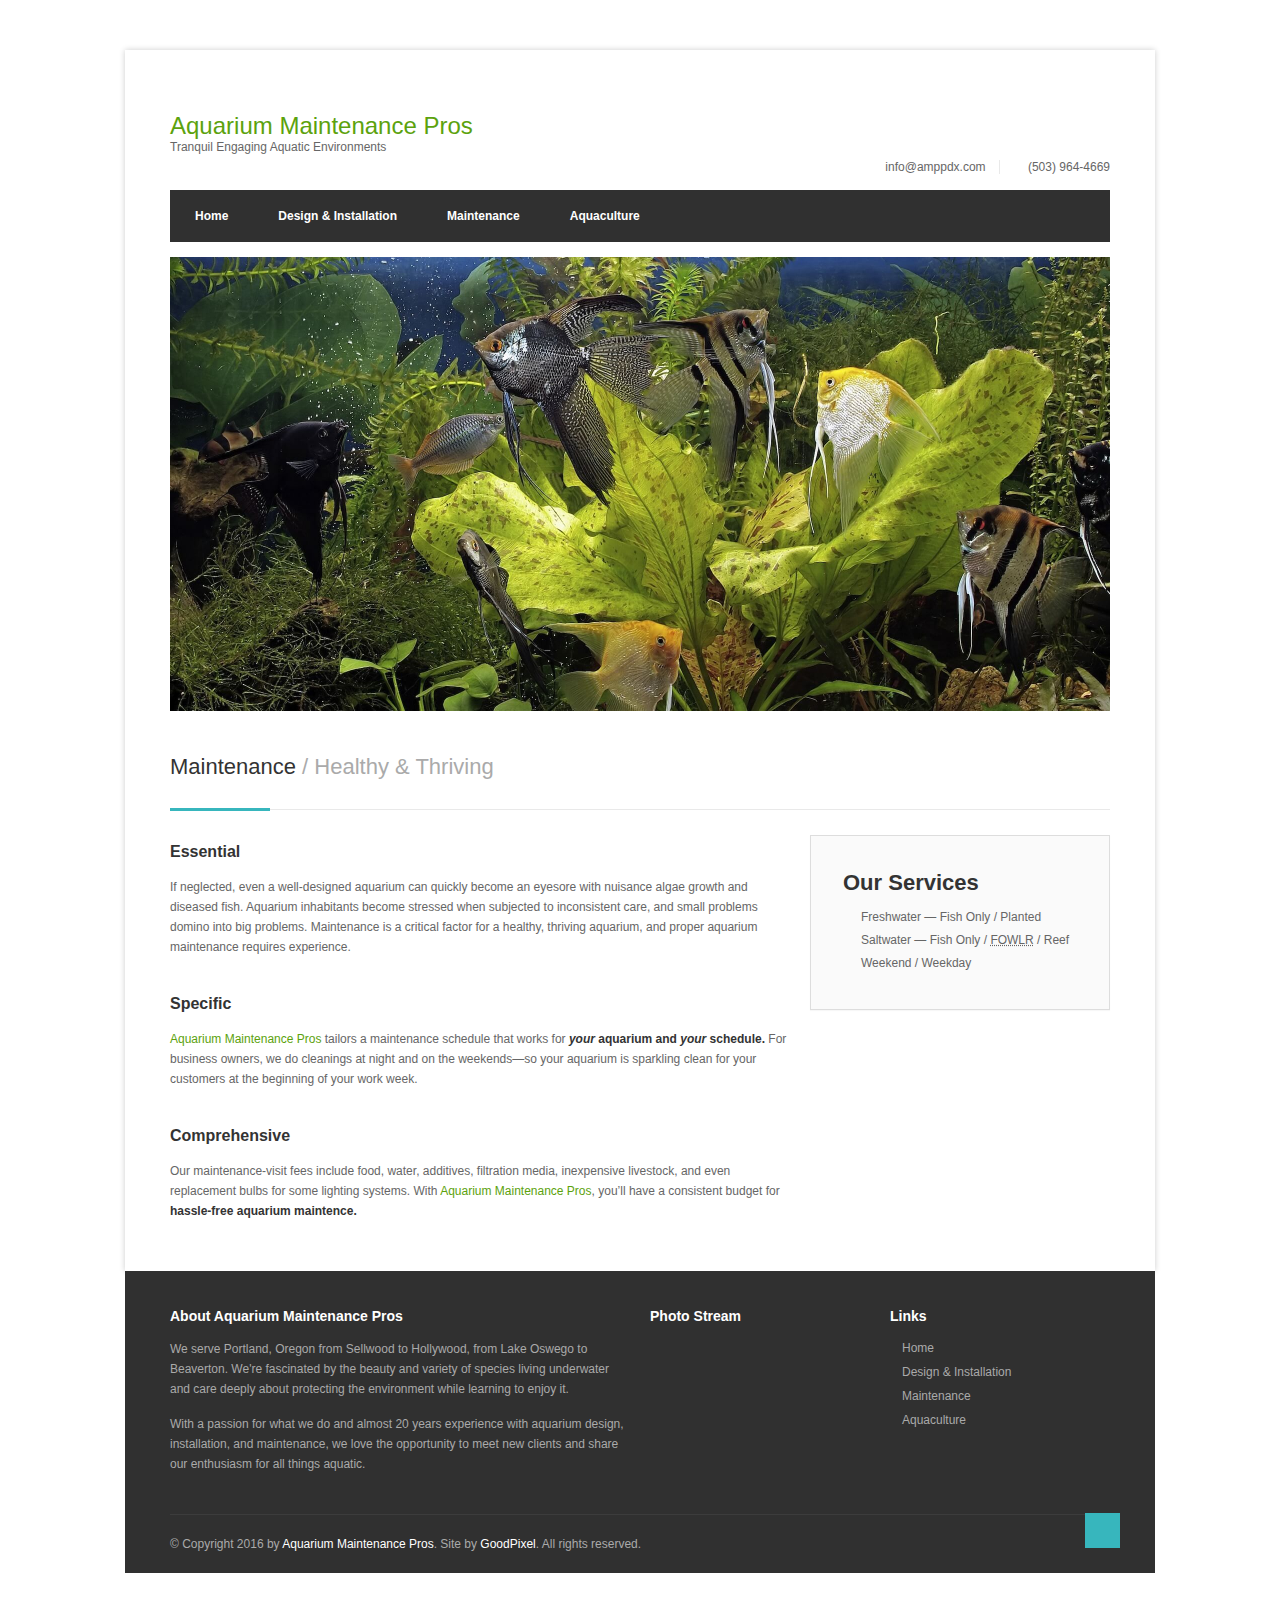
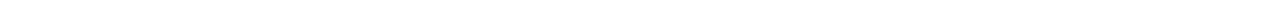
<file: maintenance.html>
<!DOCTYPE html>
<html>
<head>
<link rel="stylesheet" type="text/css" href="/_static/css/banner-styles.css?v=S1zqJCYt" />
<link rel="stylesheet" type="text/css" href="/_static/css/iconochive.css?v=qtvMKcIJ" />
<!-- End Wayback Rewrite JS Include -->

  <meta charset="utf-8">
  <title>Aquarium Maintenance Pros, LLC</title>

  <!-- Mobile Specific
  ================================================== -->
  <meta name="viewport" content="width=device-width, initial-scale=1, maximum-scale=1">

  <link href="/assets/application-40557c37f51b9e2d86774430392ecf7b.css" media="all" rel="stylesheet" type="text/css"/>
  <script src="/assets/application-11f59acbb64abd75df57dcef62c0c08c.js" type="text/javascript"></script>
  <meta content="authenticity_token" name="csrf-param"/>
<meta content="6RZEcMq9o4SFf2z6I95v7wsdcBWbgUDRrEXYNISipkE=" name="csrf-token"/>

  <!-- Google Analytics -->
  <script>
    (function(i,s,o,g,r,a,m){i['GoogleAnalyticsObject']=r;i[r]=i[r]||function(){
    (i[r].q=i[r].q||[]).push(arguments)},i[r].l=1*new Date();a=s.createElement(o),
    m=s.getElementsByTagName(o)[0];a.async=1;a.src=g;m.parentNode.insertBefore(a,m)
    })(window,document,'script','http://www.google-analytics.com/analytics.js','ga');

    ga('create', 'UA-41506424-1', 'amppdx.com');
    ga('send', 'pageview');
  </script>
</head>
<body>

<div id="wrapper">

  <!-- 960 Container -->
  <div class="container ie-dropdown-fix">

  	<!-- Header -->
  	<div id="header">

  		<!-- Logo -->
  		<div class="two-thirds column">
  			<div id="logo">
  				<a href="/" style="float: left; font-size: 2em">Aquarium Maintenance Pros</a>
  				<div class="clear"></div>
  			</div>
				<div>Tranquil Engaging Aquatic Environments</div>
  		</div>

  		<!-- Social / Contact -->
  		<div class="one-third column">

  			<!-- Social Icons -->
  			<ul class="social-icons">
  				<li class="facebook"><a href="https://www.facebook.com/pages/Aquarium-Maintenance-Pros-LLC/251229811636029" target="_blank">Facebook</a></li>
  			</ul>

  			<div class="clear"></div>

  			<!-- Contact Details -->
  			<div id="contact-details">
  				<ul class="nowrap">
  					<li><i class="mini-ico-envelope"></i><script type="text/javascript">eval(decodeURIComponent('%64%6f%63%75%6d%65%6e%74%2e%77%72%69%74%65%28%27%3c%61%20%68%72%65%66%3d%5c%22%6d%61%69%6c%74%6f%3a%69%6e%66%6f%40%61%6d%70%70%64%78%2e%63%6f%6d%5c%22%3e%69%6e%66%6f%40%61%6d%70%70%64%78%2e%63%6f%6d%3c%5c%2f%61%3e%27%29%3b'))</script></li>
  					<li class="nowrap"><i class="mini-ico-user"></i><a href="tel:1-503-964-4669">(503) 964-4669</a></li>
  				</ul>
  			</div>

  		</div>

  	</div>
  	<!-- Header / End -->

  	<!-- Navigation -->
  	<div class="sixteen columns">

  		<div id="navigation">
  			<ul id="nav">
  				<li><a href="/">Home</a></li>
  				<li><a href="/design_and_installation.html">Design &amp; Installation</a></li>
  				<li><a href="/maintenance.html">Maintenance</a></li>
  				<li><a href="/aquaculture.html">Aquaculture</a></li>
  			</ul>
  		</div>
  		<div class="clear"></div>

  	</div>
  	<!-- Navigation / End -->

  </div>
  <!-- 960 Container / End -->

<div class="container">
  <div class="sixteen columns">
    <img alt="Aquarium with scalars" src="/images/scalars.jpg"/>
  </div>
</div>

<div class="container" style="margin-top: 30px;">

  <div class="sixteen columns">

    <!-- Page Title -->
    <div id="page-title">
      <h2>Maintenance <span>/ Healthy &amp; Thriving</span></h2>
      <div id="bolded-line"></div>
    </div>
    <!-- Page Title / End -->
  </div>
</div>

<div class="container">

  <!-- Standard Structure -->
  <div class="two-thirds column">
    <!-- <div class="headline no-margin"><h4>Our Approach</h4></div> -->


    <div class="headline no-margin"><h3>Essential</h3></div>
    <p>If neglected, even a well-designed aquarium can quickly become an eyesore with nuisance algae growth and diseased fish. Aquarium inhabitants become stressed when subjected to inconsistent care, and small problems domino into big problems. Maintenance is a critical factor for a healthy, thriving aquarium, and proper aquarium maintenance requires experience.</p>

    <div class="headline"><h3>Specific</h3></div>
    <p><a href="/">Aquarium Maintenance Pros</a> tailors a maintenance schedule that works for <strong><em>your</em> aquarium and <em>your</em> schedule.</strong> For business owners, we do cleanings at night and on the weekends—so your aquarium is sparkling clean for your customers at the beginning of your work week.</p>

    <div class="headline"><h3>Comprehensive</h3></div>
    <p>Our maintenance-visit fees include food, water, additives, filtration media, inexpensive livestock, and even replacement bulbs for some lighting systems. With <a href="/">Aquarium Maintenance Pros</a>, you’ll have a consistent budget for <strong>hassle-free aquarium maintence.</strong></p>


  </div>

  <div class="one-third column">
    <!-- <div class="headline no-margin"><h4>Our Services</h4></div> -->

    <!-- Large Notice -->
    <div class="large-notice">
      <h2>Our Services</h2>
      <ul class="check_list">
        <li>Freshwater — Fish Only / Planted</li>
        <li>Saltwater — Fish Only / <abbr title="Fish Only with Live Rock">FOWLR</abbr> / Reef</li>
        <li>Weekend / Weekday</li>
      </ul>
    </div>
    <p></p>
  </div>
  <!-- Standard Structure End -->

</div>
</div>

<div id="footer">
	<!-- 960 Container -->
	<div class="container">

		<!-- About -->
		<div class="eight columns">
			<div class="footer-headline"><h4>About Aquarium Maintenance Pros</h4></div>
      <p>We serve Portland, Oregon from Sellwood to Hollywood, from Lake Oswego to Beaverton. We're fascinated by the beauty and variety of species living underwater and care deeply about protecting the environment while learning to enjoy it.</p>
      <p>With a passion for what we do and almost 20 years experience with aquarium design, installation, and maintenance, we love the opportunity to meet new clients and share our enthusiasm for all things aquatic.</p>
		</div>

		<!-- Photo Stream -->
		<div class="four columns">
			<div class="footer-headline"><h4>Photo Stream</h4></div>
			<div class="flickr-widget">
				<script type="text/javascript" src="http://www.flickr.com/badge_code_v2.gne?count=6&display=latest&size=s&layout=x&source=user&user=93986691@N06"></script>
				<div class="clear"></div>
			</div>
		</div>

		<!-- Useful Links -->
		<div class="four columns">
			<div class="footer-headline"><h4>Links</h4></div>
			<ul class="links-list">
				<li><a href="/">Home</a></li>
				<li><a href="/design_and_installation.html">Design &amp; Installation</a></li>
				<li><a href="/maintenance.html">Maintenance</a></li>
				<li><a href="/aquaculture.html">Aquaculture</a></li>
			</ul>
		</div>

		<!-- Footer / Bottom -->
		<div class="sixteen columns">
			<div id="footer-bottom">
				© Copyright 2016 by <a href="/">Aquarium Maintenance Pros</a>. Site by <a href="https://www.goodpixelmedia.com/" target="_blank" title="Custom Website Development and Video Production">GoodPixel</a>. All rights reserved.
				<div id="scroll-top-top"><a href="maintenance#"></a></div>
			</div>
		</div>

	</div>
	<!-- 960 Container / End -->

</div>

</body>
</html>
</file>
<file: _static/css/banner-styles.css>
@import 'record.css'; /* for SPN1 */

#wm-ipp-base {
  height:65px;/* initial height just in case js code fails */
  padding:0;
  margin:0;
  border:none;
  background:none transparent;
}
#wm-ipp {
  z-index: 2147483647;
}
#wm-ipp, #wm-ipp * {
  font-family:Lucida Grande, Helvetica, Arial, sans-serif;
  font-size:12px;
  line-height:1.2;
  letter-spacing:0;
  width:auto;
  height:auto;
  max-width:none;
  max-height:none;
  min-width:0 !important;
  min-height:0;
  outline:none;
  float:none;
  text-align:left;
  border:none;
  color: #000;
  text-indent: 0;
  position: initial;
  background: none;
}
#wm-ipp div, #wm-ipp canvas {
  display: block;
}
#wm-ipp div, #wm-ipp tr, #wm-ipp td, #wm-ipp a, #wm-ipp form {
  padding:0;
  margin:0;
  border:none;
  border-radius:0;
  background-color:transparent;
  background-image:none;
  /*z-index:2147483640;*/
  height:auto;
}
#wm-ipp table {
  border:none;
  border-collapse:collapse;
  margin:0;
  padding:0;
  width:auto;
  font-size:inherit;
}
#wm-ipp form input {
  padding:1px !important;
  height:auto;
  display:inline;
  margin:0;
  color: #000;
  background: none #fff;
  border: 1px solid #666;
}
#wm-ipp form input[type=submit] {
  padding:0 8px !important;
  margin:1px 0 1px 5px !important;
  width:auto !important;
  border: 1px solid #000 !important;
  background: #fff !important;
  color: #000 !important;
}
#wm-ipp form input[type=submit]:hover {
  background: #eee !important;
  cursor: pointer !important;
}
#wm-ipp form input[type=submit]:active {
  transform: translateY(1px);
}
#wm-ipp a {
  display: inline;
}    
#wm-ipp a:hover{
  text-decoration:underline;
}
#wm-ipp a.wm-btn:hover {
  text-decoration:none;
  color:#ff0 !important;
}
#wm-ipp a.wm-btn:hover span {
  color:#ff0 !important;
}
#wm-ipp #wm-ipp-inside {
  margin: 0 6px;
  border:5px solid #000;
  border-top:none;
  background-color:rgba(255,255,255,0.9);
  -moz-box-shadow:1px 1px 4px #333;
  -webkit-box-shadow:1px 1px 4px #333;
  box-shadow:1px 1px 4px #333;
  border-radius:0 0 8px 8px;
}
/* selectors are intentionally verbose to ensure priority */
#wm-ipp #wm-logo {
  padding:0 10px;
  vertical-align:middle;
  min-width:100px;
  flex: 0 0 100px;
}
#wm-ipp .c {
  padding-left: 4px;
}
#wm-ipp .c .u {
    margin-top: 4px !important;
}
#wm-ipp .n {
  padding:0 0 0 5px !important;
  vertical-align: bottom;
}
#wm-ipp .n a {
  text-decoration:none;
  color:#33f;
  font-weight:bold;
}
#wm-ipp .n .b {
  padding:0 6px 0 0 !important;
  text-align:right !important;
  overflow:visible;
  white-space:nowrap;
  color:#99a;
  vertical-align:middle;
}
#wm-ipp .n .y .b {
  padding:0 6px 2px 0 !important;
}
#wm-ipp .n .c {
  background:#000;
  color:#ff0;
  font-weight:bold;
  padding:0 !important;
  text-align:center;
}
#wm-ipp.hi .n td.c {
  color:#ec008c;
}
#wm-ipp .n td.f {
  padding:0 0 0 6px !important;
  text-align:left !important;
  overflow:visible;
  white-space:nowrap;
  color:#99a;
  vertical-align:middle;
}
#wm-ipp .n tr.m td {
  text-transform:uppercase;
  white-space:nowrap;
  padding:2px 0;
}
#wm-ipp .c .s {
  padding:0 5px 0 0 !important;
  vertical-align:bottom;
}
#wm-ipp #wm-nav-captures {
  white-space: nowrap;
}
#wm-ipp .c .s a.t {
  color:#33f;
  font-weight:bold;
  line-height: 1.8;
}
#wm-ipp .c .s div.r {
  color: #666;
  font-size:9px;
  white-space:nowrap;
}
#wm-ipp .c .k {
  padding-bottom:1px;
}
#wm-ipp .c .s {
  padding:0 5px 2px 0 !important;
}
#wm-ipp td#displayMonthEl {
  padding: 2px 0 !important;
}
#wm-ipp td#displayYearEl {
  padding: 0 0 2px 0 !important;
}

div#wm-ipp-sparkline {
  position:relative;/* for positioning markers */
  white-space:nowrap;
  background-color:#fff;
  cursor:pointer;
  line-height:0.9;
}
#sparklineImgId, #wm-sparkline-canvas {
  position:relative;
  z-index:9012;
  max-width:none;
}
#wm-ipp-sparkline div.yt {
  position:absolute;
  z-index:9010 !important;
  background-color:#ff0 !important;
  top: 0;
}
#wm-ipp-sparkline div.mt {
  position:absolute;
  z-index:9013 !important;
  background-color:#ec008c !important;
  top: 0;
}  
#wm-ipp .r {
    margin-left: 4px;
}
#wm-ipp .r a {
  color:#33f;
  border:none;
  position:relative;
  background-color:transparent;
  background-repeat:no-repeat !important;
  background-position:100% 100% !important;
  text-decoration: none;
}
#wm-ipp #wm-capinfo {
  /* prevents notice div background from sticking into round corners of
     #wm-ipp-inside */
  border-radius: 0 0 4px 4px;
}
#wm-ipp #wm-capinfo .c-logo {
  display:block;
  float:left;
  margin-right:3px;
  width:90px;
  min-height:90px;
  max-height: 290px;
  border-radius:45px;
  overflow:hidden;
  background-position:50%;
  background-size:auto 90px;
  box-shadow: 0 0 2px 2px rgba(208,208,208,128) inset;
}
#wm-ipp #wm-capinfo .c-logo span {
  display:inline-block;
}
#wm-ipp #wm-capinfo .c-logo img {
  height:90px;
  position:relative;
  left:-50%;
}
#wm-ipp #wm-capinfo .wm-title {
  font-size:130%;
}
#wm-ipp #wm-capinfo a.wm-selector {
  display:inline-block;
  color: #aaa;
  text-decoration:none !important;
  padding: 2px 8px;
}
#wm-ipp #wm-capinfo a.wm-selector.selected {
  background-color:#666;
}
#wm-ipp #wm-capinfo a.wm-selector:hover {
  color: #fff;
}
#wm-ipp #wm-capinfo.notice-only #wm-capinfo-collected-by,
#wm-ipp #wm-capinfo.notice-only #wm-capinfo-timestamps {
    display: none;
}
#wm-ipp #wm-capinfo #wm-capinfo-notice .wm-capinfo-content {
    background-color:#ff0;
    padding:5px;
    font-size:14px;
    text-align:center;
}
#wm-ipp #wm-capinfo #wm-capinfo-notice .wm-capinfo-content * {
    font-size:14px;
    text-align:center;
}
#wm-ipp #wm-expand {
  right: 1px;
  bottom: -1px;
  color: #ffffff;
  background-color: #666 !important;
  padding:0 5px 0 3px !important;
  border-radius: 3px 3px 0 0 !important;
}
#wm-ipp #wm-expand span {
  color: #ffffff;
}
#wm-ipp #wm-expand #wm-expand-icon {
  display: inline-block;
  transition: transform 0.5s;
  transform-origin: 50% 45%;
}
#wm-ipp #wm-expand.wm-open #wm-expand-icon {
  transform: rotate(180deg);
}
#wm-ipp #wmtb {
  text-align:right;
}
#wm-ipp #wmtb #wmtbURL {
  width: calc(100% - 45px);
}
#wm-ipp #wm-graph-anchor {
  border-right:1px solid #ccc;
}
/* time coherence */
html.wb-highlight {
  box-shadow: inset 0 0 0 3px #a50e3a !important;
}    
.wb-highlight {
  outline: 3px solid #a50e3a !important;
}
#wm-ipp-print {
  display:none !important;
}
@media print {
#wm-ipp-base {
  display:none !important;
}
#wm-ipp-print {
  display:block !important;
  white-space: nowrap;
  overflow: hidden;
  text-overflow: ellipsis;
}
}
@media (max-width:414px) {
    #wm-ipp .xxs {
	display:none !important;
    }
}
@media (min-width:1055px) {
#wm-ipp #wm-graph-anchor {
  display:block !important;
}
}
@media (max-width:1054px) {
#wm-ipp #wm-graph-anchor {
  display:none !important;
}
}
@media (max-width:1163px) {
#wm-logo {
    display:none !important;
}
}

#wm-btns {
    white-space: nowrap;
    margin-top: -2px;
}

#wm-btns #wm-save-snapshot-open {
  margin-right: 7px;
  top: -6px;
}

#wm-btns #wm-sign-in {
  box-sizing: content-box;
  display: none;
  margin-right: 7px;
  top: -8px;

  /*
  round border around sign in button
  */
  border: 2px #000 solid;
  border-radius: 14px;
  padding-right: 2px;
  padding-bottom: 2px;
  width: 11px;
  height: 11px;
}

#wm-btns #wm-sign-in>.iconochive-person {
  font-size: 12.5px;
}

#wm-save-snapshot-open > .iconochive-web {
  color:#000;
  font-size:160%;
}

#wm-ipp #wm-share {
  display: flex;
  align-items: flex-end;
  justify-content: space-between;
}

#wm-share > #wm-screenshot {
  display: inline-block;
  margin-right: 3px;
  visibility: hidden;
}

#wm-screenshot > .iconochive-image {
  color:#000;
  font-size:160%;
}

#wm-share > #wm-video {
  display: inline-block;
  margin-right: 3px;
  visibility: hidden;
}

#wm-video > .iconochive-movies {
  color: #000;
  display: inline-block;
  font-size: 150%;
  margin-bottom: 2px;
}

#wm-btns #wm-save-snapshot-in-progress {
  display: none;
  font-size:160%;
  opacity: 0.5;
  position: relative;
  margin-right: 7px;
  top: -5px;
}

#wm-btns #wm-save-snapshot-success {
  display: none;
  color: green;
  position: relative;
  top: -7px;
}

#wm-btns #wm-save-snapshot-fail {
  display: none;
  color: red;
  position: relative;
  top: -7px;
}

.wm-icon-screen-shot {
  background: url("../images/web-screenshot.svg") no-repeat !important;
  background-size: contain !important;
  width: 22px !important;
  height: 19px !important;

  display: inline-block;
}
#donato {
    /* transition effect is disable so as to simplify height adjustment */
    /*transition: height 0.5s;*/
    height: 0;
    margin: 0;
    padding: 0;
    border-bottom: 1px solid #999 !important;
}
body.wm-modal {
    height: auto !important;
    overflow: hidden !important;
}
#donato #donato-base {
    width: 100%;
    height: 100%;
    /*bottom: 0;*/
    margin: 0;
    padding: 0;
    position: absolute;
    z-index: 2147483639;
}
body.wm-modal #donato #donato-base {
    position: fixed;
    top: 0;
    left: 0;
    right: 0;
    bottom: 0;
    z-index: 2147483640;
}

.wb-autocomplete-suggestions {
    font-family: Lucida Grande, Helvetica, Arial, sans-serif;
    font-size: 12px;
    text-align: left;
    cursor: default;
    border: 1px solid #ccc;
    border-top: 0;
    background: #fff;
    box-shadow: -1px 1px 3px rgba(0,0,0,.1);
    position: absolute;
    display: none;
    z-index: 2147483647;
    max-height: 254px;
    overflow: hidden;
    overflow-y: auto;
    box-sizing: border-box;
}
.wb-autocomplete-suggestion {
    position: relative;
    padding: 0 .6em;
    line-height: 23px;
    white-space: nowrap;
    overflow: hidden;
    text-overflow: ellipsis;
    font-size: 1.02em;
    color: #333;
}
.wb-autocomplete-suggestion b {
    font-weight: bold;
}
.wb-autocomplete-suggestion.selected {
    background: #f0f0f0;
}
</file>
<file: _static/css/iconochive.css>
@font-face{font-family:'Iconochive-Regular';src:url('https://archive.org/includes/fonts/Iconochive-Regular.eot?-ccsheb');src:url('https://archive.org/includes/fonts/Iconochive-Regular.eot?#iefix-ccsheb') format('embedded-opentype'),url('https://archive.org/includes/fonts/Iconochive-Regular.woff?-ccsheb') format('woff'),url('https://archive.org/includes/fonts/Iconochive-Regular.ttf?-ccsheb') format('truetype'),url('https://archive.org/includes/fonts/Iconochive-Regular.svg?-ccsheb#Iconochive-Regular') format('svg');font-weight:normal;font-style:normal}
[class^="iconochive-"],[class*=" iconochive-"]{font-family:'Iconochive-Regular'!important;speak:none;font-style:normal;font-weight:normal;font-variant:normal;text-transform:none;line-height:1;-webkit-font-smoothing:antialiased;-moz-osx-font-smoothing:grayscale}
.iconochive-Uplevel:before{content:"\21b5"}
.iconochive-exit:before{content:"\1f6a3"}
.iconochive-beta:before{content:"\3b2"}
.iconochive-logo:before{content:"\1f3db"}
.iconochive-audio:before{content:"\1f568"}
.iconochive-movies:before{content:"\1f39e"}
.iconochive-software:before{content:"\1f4be"}
.iconochive-texts:before{content:"\1f56e"}
.iconochive-etree:before{content:"\1f3a4"}
.iconochive-image:before{content:"\1f5bc"}
.iconochive-web:before{content:"\1f5d4"}
.iconochive-collection:before{content:"\2211"}
.iconochive-folder:before{content:"\1f4c2"}
.iconochive-data:before{content:"\1f5c3"}
.iconochive-tv:before{content:"\1f4fa"}
.iconochive-article:before{content:"\1f5cf"}
.iconochive-question:before{content:"\2370"}
.iconochive-question-dark:before{content:"\3f"}
.iconochive-info:before{content:"\69"}
.iconochive-info-small:before{content:"\24d8"}
.iconochive-comment:before{content:"\1f5e9"}
.iconochive-comments:before{content:"\1f5ea"}
.iconochive-person:before{content:"\1f464"}
.iconochive-people:before{content:"\1f465"}
.iconochive-eye:before{content:"\1f441"}
.iconochive-rss:before{content:"\221e"}
.iconochive-time:before{content:"\1f551"}
.iconochive-quote:before{content:"\275d"}
.iconochive-disc:before{content:"\1f4bf"}
.iconochive-tv-commercial:before{content:"\1f4b0"}
.iconochive-search:before{content:"\1f50d"}
.iconochive-search-star:before{content:"\273d"}
.iconochive-tiles:before{content:"\229e"}
.iconochive-list:before{content:"\21f6"}
.iconochive-list-bulleted:before{content:"\2317"}
.iconochive-latest:before{content:"\2208"}
.iconochive-left:before{content:"\2c2"}
.iconochive-right:before{content:"\2c3"}
.iconochive-left-solid:before{content:"\25c2"}
.iconochive-right-solid:before{content:"\25b8"}
.iconochive-up-solid:before{content:"\25b4"}
.iconochive-down-solid:before{content:"\25be"}
.iconochive-dot:before{content:"\23e4"}
.iconochive-dots:before{content:"\25a6"}
.iconochive-columns:before{content:"\25af"}
.iconochive-sort:before{content:"\21d5"}
.iconochive-atoz:before{content:"\1f524"}
.iconochive-ztoa:before{content:"\1f525"}
.iconochive-upload:before{content:"\1f4e4"}
.iconochive-download:before{content:"\1f4e5"}
.iconochive-favorite:before{content:"\2605"}
.iconochive-heart:before{content:"\2665"}
.iconochive-play:before{content:"\25b6"}
.iconochive-play-framed:before{content:"\1f3ac"}
.iconochive-fullscreen:before{content:"\26f6"}
.iconochive-mute:before{content:"\1f507"}
.iconochive-unmute:before{content:"\1f50a"}
.iconochive-share:before{content:"\1f381"}
.iconochive-edit:before{content:"\270e"}
.iconochive-reedit:before{content:"\2710"}
.iconochive-gear:before{content:"\2699"}
.iconochive-remove-circle:before{content:"\274e"}
.iconochive-plus-circle:before{content:"\1f5d6"}
.iconochive-minus-circle:before{content:"\1f5d5"}
.iconochive-x:before{content:"\1f5d9"}
.iconochive-fork:before{content:"\22d4"}
.iconochive-trash:before{content:"\1f5d1"}
.iconochive-warning:before{content:"\26a0"}
.iconochive-flash:before{content:"\1f5f2"}
.iconochive-world:before{content:"\1f5fa"}
.iconochive-lock:before{content:"\1f512"}
.iconochive-unlock:before{content:"\1f513"}
.iconochive-twitter:before{content:"\1f426"}
.iconochive-facebook:before{content:"\66"}
.iconochive-googleplus:before{content:"\67"}
.iconochive-reddit:before{content:"\1f47d"}
.iconochive-tumblr:before{content:"\54"}
.iconochive-pinterest:before{content:"\1d4df"}
.iconochive-popcorn:before{content:"\1f4a5"}
.iconochive-email:before{content:"\1f4e7"}
.iconochive-embed:before{content:"\1f517"}
.iconochive-gamepad:before{content:"\1f579"}
.iconochive-Zoom_In:before{content:"\2b"}
.iconochive-Zoom_Out:before{content:"\2d"}
.iconochive-RSS:before{content:"\1f4e8"}
.iconochive-Light_Bulb:before{content:"\1f4a1"}
.iconochive-Add:before{content:"\2295"}
.iconochive-Tab_Activity:before{content:"\2318"}
.iconochive-Forward:before{content:"\23e9"}
.iconochive-Backward:before{content:"\23ea"}
.iconochive-No_Audio:before{content:"\1f508"}
.iconochive-Pause:before{content:"\23f8"}
.iconochive-No_Favorite:before{content:"\2606"}
.iconochive-Unike:before{content:"\2661"}
.iconochive-Song:before{content:"\266b"}
.iconochive-No_Flag:before{content:"\2690"}
.iconochive-Flag:before{content:"\2691"}
.iconochive-Done:before{content:"\2713"}
.iconochive-Check:before{content:"\2714"}
.iconochive-Refresh:before{content:"\27f3"}
.iconochive-Headphones:before{content:"\1f3a7"}
.iconochive-Chart:before{content:"\1f4c8"}
.iconochive-Bookmark:before{content:"\1f4d1"}
.iconochive-Documents:before{content:"\1f4da"}
.iconochive-Newspaper:before{content:"\1f4f0"}
.iconochive-Podcast:before{content:"\1f4f6"}
.iconochive-Radio:before{content:"\1f4fb"}
.iconochive-Cassette:before{content:"\1f4fc"}
.iconochive-Shuffle:before{content:"\1f500"}
.iconochive-Loop:before{content:"\1f501"}
.iconochive-Low_Audio:before{content:"\1f509"}
.iconochive-First:before{content:"\1f396"}
.iconochive-Invisible:before{content:"\1f576"}
.iconochive-Computer:before{content:"\1f5b3"}
</file>
<file: assets/application-40557c37f51b9e2d86774430392ecf7b.css>
html,body,div,span,applet,object,iframe,h1,h2,h3,h4,h5,h6,p,blockquote,pre,a,abbr,acronym,address,big,cite,code,del,dfn,em,img,ins,kbd,q,s,samp,small,strike,strong,sub,sup,tt,var,b,u,i,center,dl,dt,dd,ol,ul,li,fieldset,form,label,legend,table,caption,tbody,tfoot,thead,tr,th,td,article,aside,canvas,details,embed,figure,figcaption,footer,header,hgroup,menu,nav,output,ruby,section,summary,time,mark,audio,video{margin:0;padding:0;border:0;font-size:100%;font:inherit;vertical-align:baseline}article,aside,details,figcaption,figure,footer,header,hgroup,menu,nav,section{display:block}body{line-height:1}ol,ul{list-style:none}blockquote,q{quotes:none}blockquote:before,blockquote:after,q:before,q:after{content:'';content:none}table{border-collapse:collapse;border-spacing:0}code{padding:3px 6px;font-family:Menlo, Monaco, Consolas, "Courier New", monospace;background:#fcfcfc;border:1px solid #e4e4e4;-webkit-border-radius:3px;-moz-border-radius:3px;border-radius:3px;color:#3f8faf}.columns img,.column img{height:auto;max-width:100%}.columns.google-map img{max-width:none}img,object,video{height:auto;display:block}img{width:auto;border:0;-ms-interpolation-mode:bicubic}.embed{position:relative;padding:0px;padding-bottom:56.25%;height:0;overflow:hidden}.embed iframe,.embed object,.embed embed{position:absolute;top:0;left:0;width:100%;height:100%}.image-left{float:left;margin:0 15px 8px 0}.image-right{float:right;margin:0 0 8px 15px}.image-right,.image-left{padding:4px;border:1px solid #ddd;max-width:100%;-webkit-box-shadow:0px 1px 1px 0px rgba(180,180,180,0.1);box-shadow:0px 1px 1px 0px rgba(180,180,180,0.1)}h1,h2,h3,h4,h5,h6{color:#333;font-family:Arial, sans-serif;font-weight:bold}h1 a,h2 a,h3 a,h4 a,h5 a,h6 a{font-weight:inherit}h1{font-size:28px;line-height:50px}h2{font-size:22px;line-height:30px}h3{font-size:16px;line-height:34px}h4{font-size:14px;line-height:30px}h5{font-size:12px;line-height:24px}h6{font-size:10px;line-height:21px}p{margin:0 0 15px 0;line-height:20px}p img{margin:0}p.lead{font-size:21px;line-height:27px;color:#777}em{font-style:italic}strong{font-weight:bold;color:#333}small{font-size:80%}hr{border:solid #ddd;border-width:1px 0 0;clear:both;margin:10px 0 30px;height:0}a,a:visited{color:#5ca20d;text-decoration:none;outline:0;-webkit-transition:color 0.1s ease-in-out;-moz-transition:color 0.1s ease-in-out;-o-transition:color 0.1s ease-in-out;-transition:color 0.1s ease-in-out}a:hover,a:focus{color:#888}p a,p a:visited{line-height:inherit}ul,ol{margin:0}ul{list-style:none outside}ol{list-style:decimal}ol,ul.square,ul.circle,ul.disc{margin-left:30px}ul.square{list-style:square outside}ul.circle{list-style:circle outside}ul.disc{list-style:disc outside}li{line-height:18px}ul.large li{line-height:21px}li p{line-height:21px}fieldset{margin-bottom:20px}input[type="text"],input[type="password"],input[type="email"],textarea,select{border:1px solid #d8d8d8;padding:9px;outline:none;font:12px Arial, sans-serif;color:#888;margin:0;max-width:100%;display:block;background:#fff;-webkit-box-shadow:0px 1px 1px 0px rgba(180,180,180,0.1);box-shadow:0px 1px 1px 0px rgba(180,180,180,0.1)}select{padding:0}input[type="text"]:focus,input[type="password"]:focus,input[type="email"]:focus,textarea:focus{border:1px solid #ccc;color:#666}textarea{min-height:60px}label,legend{display:block;font-weight:bold;font-size:12px;font-weight:normal;margin-bottom:8px}input[type="checkbox"]{display:inline}label span,legend span{font-weight:normal;font-size:13px;color:#444}.remove-bottom{margin-bottom:0 !important}.half-bottom{margin-bottom:10px !important}.add-bottom{margin-bottom:20px !important}.container{position:relative;width:960px;margin:0 auto;padding:0}.container .column,.container .columns{float:left;display:inline;margin-left:10px;margin-right:10px}.row{margin-bottom:20px}.column.alpha,.columns.alpha{margin-left:0}.column.omega,.columns.omega{margin-right:0}.container .one.column,.container .one.columns{width:40px}.container .two.columns{width:100px}.container .three.columns{width:160px}.container .four.columns{width:220px}.container .five.columns{width:280px}.container .six.columns{width:340px}.container .seven.columns{width:400px}.container .eight.columns{width:460px}.container .nine.columns{width:520px}.container .ten.columns{width:580px}.container .eleven.columns{width:640px}.container .twelve.columns{width:700px}.container .thirteen.columns{width:760px}.container .fourteen.columns{width:820px}.container .fifteen.columns{width:880px}.container .sixteen.columns{width:940px}.container .one-third.column{width:300px}.container .two-thirds.column{width:620px}.container .offset-by-one{padding-left:60px}.container .offset-by-two{padding-left:120px}.container .offset-by-three{padding-left:180px}.container .offset-by-four{padding-left:240px}.container .offset-by-five{padding-left:300px}.container .offset-by-six{padding-left:360px}.container .offset-by-seven{padding-left:420px}.container .offset-by-eight{padding-left:480px}.container .offset-by-nine{padding-left:540px}.container .offset-by-ten{padding-left:600px}.container .offset-by-eleven{padding-left:660px}.container .offset-by-twelve{padding-left:720px}.container .offset-by-thirteen{padding-left:780px}.container .offset-by-fourteen{padding-left:840px}.container .offset-by-fifteen{padding-left:900px}@media only screen and (min-width: 768px) and (max-width: 959px){.container{width:768px}.container .column,.container .columns{margin-left:10px;margin-right:10px}.column.alpha,.columns.alpha{margin-left:0;margin-right:10px}.column.omega,.columns.omega{margin-right:0;margin-left:10px}.alpha.omega{margin-left:0;margin-right:0}.container .one.column,.container .one.columns{width:28px}.container .two.columns{width:76px}.container .three.columns{width:124px}.container .four.columns{width:172px}.container .five.columns{width:220px}.container .six.columns{width:268px}.container .seven.columns{width:316px}.container .eight.columns{width:364px}.container .nine.columns{width:412px}.container .ten.columns{width:460px}.container .eleven.columns{width:508px}.container .twelve.columns{width:556px}.container .thirteen.columns{width:604px}.container .fourteen.columns{width:652px}.container .fifteen.columns{width:700px}.container .sixteen.columns{width:748px}.container .one-third.column{width:236px}.container .two-thirds.column{width:492px}.container .offset-by-one{padding-left:48px}.container .offset-by-two{padding-left:96px}.container .offset-by-three{padding-left:144px}.container .offset-by-four{padding-left:192px}.container .offset-by-five{padding-left:240px}.container .offset-by-six{padding-left:288px}.container .offset-by-seven{padding-left:336px}.container .offset-by-eight{padding-left:384px}.container .offset-by-nine{padding-left:432px}.container .offset-by-ten{padding-left:480px}.container .offset-by-eleven{padding-left:528px}.container .offset-by-twelve{padding-left:576px}.container .offset-by-thirteen{padding-left:624px}.container .offset-by-fourteen{padding-left:672px}.container .offset-by-fifteen{padding-left:720px}}@media only screen and (max-width: 767px){.container{width:300px}.container .columns,.container .column{margin:0}.container .one.column,.container .one.columns,.container .two.columns,.container .three.columns,.container .four.columns,.container .five.columns,.container .six.columns,.container .seven.columns,.container .eight.columns,.container .nine.columns,.container .ten.columns,.container .eleven.columns,.container .twelve.columns,.container .thirteen.columns,.container .fourteen.columns,.container .fifteen.columns,.container .sixteen.columns,.container .one-third.column,.container .two-thirds.column{width:300px}.container .offset-by-one,.container .offset-by-two,.container .offset-by-three,.container .offset-by-four,.container .offset-by-five,.container .offset-by-six,.container .offset-by-seven,.container .offset-by-eight,.container .offset-by-nine,.container .offset-by-ten,.container .offset-by-eleven,.container .offset-by-twelve,.container .offset-by-thirteen,.container .offset-by-fourteen,.container .offset-by-fifteen{padding-left:0}}@media only screen and (min-width: 480px) and (max-width: 767px){.container{width:420px}.container .columns,.container .column{margin:0}.container .one.column,.container .one.columns,.container .two.columns,.container .three.columns,.container .four.columns,.container .five.columns,.container .six.columns,.container .seven.columns,.container .eight.columns,.container .nine.columns,.container .ten.columns,.container .eleven.columns,.container .twelve.columns,.container .thirteen.columns,.container .fourteen.columns,.container .fifteen.columns,.container .sixteen.columns,.container .one-third.column,.container .two-thirds.column{width:420px}}.container:after{content:"\0020";display:block;height:0;clear:both;visibility:hidden}.clearfix:before,.clearfix:after,.row:before,.row:after{content:'\0020';display:block;overflow:hidden;visibility:hidden;width:0;height:0}.row:after,.clearfix:after{clear:both}.row,.clearfix{zoom:1}.clear{clear:both;display:block;overflow:hidden;visibility:hidden;width:0;height:0}.fancybox-wrap,.fancybox-skin,.fancybox-outer,.fancybox-inner,.fancybox-image,.fancybox-wrap iframe,.fancybox-wrap object,.fancybox-nav,.fancybox-nav span,.fancybox-tmp{padding:0;margin:0;border:0;outline:none;vertical-align:top}.fancybox-wrap{position:absolute;top:0;left:0;z-index:98020}.fancybox-skin{position:relative;background:#fff;color:#666;text-shadow:none;-webkit-border-radius:4px;-moz-border-radius:4px;border-radius:4px}.fancybox-opened{z-index:98030}.fancybox-outer,.fancybox-inner{position:relative}.fancybox-inner{overflow:hidden}.fancybox-type-iframe .fancybox-inner{-webkit-overflow-scrolling:touch}.fancybox-error{color:#444;font:14px/20px "Helvetica Neue",Helvetica,Arial,sans-serif;margin:0;padding:15px;white-space:nowrap}.fancybox-image,.fancybox-iframe{display:block;width:100%;height:100%}.fancybox-image{max-width:100%;max-height:100%}#fancybox-loading,.fancybox-close,.fancybox-prev span,.fancybox-next span{background-image:url("https://web.archive.org/web/20160716040947im_/http://amppdx.com/assets/fancybox_sprite.png")}#fancybox-loading{position:fixed;top:50%;left:50%;margin-top:-22px;margin-left:-22px;background-position:0 -108px;opacity:0.8;cursor:pointer;z-index:98060}#fancybox-loading div{width:44px;height:44px;background:url("https://web.archive.org/web/20160716040947im_/http://amppdx.com/assets/fancybox_loading.gif") center center no-repeat}.fancybox-close{position:absolute;top:-18px;right:-18px;width:36px;height:36px;cursor:pointer;z-index:98040}.fancybox-nav{position:absolute;top:0;width:40%;height:100%;cursor:pointer;text-decoration:none;background:transparent url("https://web.archive.org/web/20160716040947im_/http://amppdx.com/assets/blank.gif");-webkit-tap-highlight-color:rgba(0,0,0,0);z-index:98040}.fancybox-prev{left:0}.fancybox-next{right:0}.fancybox-nav span{position:absolute;top:50%;width:36px;height:34px;margin-top:-18px;cursor:pointer;z-index:98040;visibility:hidden}.fancybox-prev span{left:10px;background-position:0 -36px}.fancybox-next span{right:10px;background-position:0 -72px}.fancybox-nav:hover span{visibility:visible}.fancybox-tmp{position:absolute;top:-9999px;left:-9999px;visibility:hidden}.fancybox-lock{overflow:hidden}.fancybox-overlay{position:absolute;top:0;left:0;overflow:hidden;display:none;z-index:98010;background:rgba(0,0,0,0.8) !important;filter:progid:DXImageTransform.Microsoft.gradient(startColorstr=#9F000000,endColorstr=#9F000000);zoom:1}.fancybox-overlay-fixed{position:fixed;bottom:0;right:0}.fancybox-lock .fancybox-overlay{overflow:auto;overflow-y:scroll}.fancybox-title{visibility:hidden;font:normal 13px/20px "Helvetica Neue",Helvetica,Arial,sans-serif;position:relative;text-shadow:none;z-index:98050}.fancybox-opened .fancybox-title{visibility:visible;color:#666}.fancybox-title-float-wrap{position:absolute;bottom:0;right:50%;margin-bottom:-35px;z-index:98050;text-align:center}.fancybox-title-float-wrap .child{display:inline-block;margin-right:-100%;padding:2px 20px;background:transparent;background:rgba(0,0,0,0.8);-webkit-border-radius:15px;-moz-border-radius:15px;border-radius:15px;text-shadow:0 1px 2px #222;color:#FFF;font-weight:bold;line-height:24px;white-space:nowrap}.fancybox-title-outside-wrap{position:relative;margin-top:10px;color:#fff}.fancybox-title-inside-wrap{padding-top:10px}.fancybox-title-over-wrap{position:absolute;bottom:0;left:0;color:#fff;padding:10px;background:#000;background:rgba(0,0,0,0.8)}#fancybox-buttons{position:fixed;left:0;width:100%;z-index:98050}#fancybox-buttons.top{top:10px}#fancybox-buttons.bottom{bottom:10px}#fancybox-buttons ul{display:block;width:166px;height:30px;margin:0 auto;padding:0;list-style:none;border:1px solid #111;border-radius:3px;-webkit-box-shadow:inset 0 0 0 1px rgba(255,255,255,0.05);-moz-box-shadow:inset 0 0 0 1px rgba(255,255,255,0.05);box-shadow:inset 0 0 0 1px rgba(255,255,255,0.05);background:#323232;background:-moz-linear-gradient(top, #444 0%, #343434 50%, #292929 50%, #333 100%);background:-webkit-gradient(linear, left top, left bottom, color-stop(0%, #444), color-stop(50%, #343434), color-stop(50%, #292929), color-stop(100%, #333));background:-webkit-linear-gradient(top, #444 0%, #343434 50%, #292929 50%, #333 100%);background:-o-linear-gradient(top, #444 0%, #343434 50%, #292929 50%, #333 100%);background:-ms-linear-gradient(top, #444 0%, #343434 50%, #292929 50%, #333 100%);background:linear-gradient(top, #444 0%, #343434 50%, #292929 50%, #333 100%);filter:progid:DXImageTransform.Microsoft.gradient(startColorstr='#444444', endColorstr='#222222',GradientType=0 )}#fancybox-buttons ul li{float:left;margin:0;padding:0}#fancybox-buttons a{display:block;width:30px;height:30px;text-indent:-9999px;background-image:url("https://web.archive.org/web/20160716040947im_/http://amppdx.com/assets/fancybox_buttons.png");background-repeat:no-repeat;outline:none;opacity:0.8}#fancybox-buttons a:hover{opacity:1}#fancybox-buttons a.btnPrev{background-position:5px 0}#fancybox-buttons a.btnNext{background-position:-33px 0;border-right:1px solid #3e3e3e}#fancybox-buttons a.btnPlay{background-position:0 -30px}#fancybox-buttons a.btnPlayOn{background-position:-30px -30px}#fancybox-buttons a.btnToggle{background-position:3px -60px;border-left:1px solid #111;border-right:1px solid #3e3e3e;width:35px}#fancybox-buttons a.btnToggleOn{background-position:-27px -60px}#fancybox-buttons a.btnClose{border-left:1px solid #111;width:35px;background-position:-56px 0px}#fancybox-buttons a.btnDisabled{opacity:0.4;cursor:default}#header{min-height:100px}#logo{margin-top:22px}#logo a img{float:left}#tagline{color:#888;border-left:1px solid #e9e9e9;margin:0 0 0 20px;padding:5px 0 5px 20px;float:left}#contact-details{float:right;margin-top:40px;display:block}#contact-details li{display:inline;padding-left:10px;margin-left:10px;border-left:1px solid #e9e9e9}#contact-details li:first-child{border:none;margin-left:0;padding:0}#contact-details i{margin-right:4px}#contact-details a{color:#666}#contact-details a:hover{color:#888}.search-form .search-text-box{position:absolute;right:10px;width:54px;background-color:#303030;border:none;color:transparent;font-size:12px;padding:18px 0;cursor:pointer;background:url(https://web.archive.org/web/20160716040947im_/http://amppdx.com/assets/search-ico-e9cd1decb62f82875aae53332839940a.png) 5% 50% no-repeat;-moz-transition:0.4s width ease;-webkit-transition-duration:0.4s;-webkit-transition-property:width;-webkit-transition-timing-function:ease;-o-transition-duration:0.4s;-o-transition-property:width;-o-transition-timing-function:ease;-webkit-box-shadow:none;box-shadow:none}.search-form .search-text-box:focus{font-size:12px;background-color:#303030;padding:18px 18px 18px 58px;width:150px;border:none;color:#fff;cursor:text}.selectnav{display:none;cursor:pointer;width:100%;padding:8px;height:37px;float:left;font-size:14px;margin:15px 0}#navigation{background:#303030;display:block;width:100%;float:left;max-height:52px;margin:0 0 15px 0}#navigation ul,#navigation li{list-style:none;padding:0;margin:0;display:inline}#navigation ul li{float:left;position:relative}#navigation ul li a{display:inline-block;color:#fff;text-decoration:none;font-size:12px;font-weight:bold;padding:17px 25px;background:url(https://web.archive.org/web/20160716040947im_/http://amppdx.com/assets/navigation-divider-2bf99c6ce4605f682ac3501283eaf864.png) no-repeat right 50%}#navigation ul li a:hover{background:#72b626;color:#fff;-webkit-transition:all 0.1s ease-in-out;-moz-transition:all 0.1s ease-in-out;-o-transition:all 0.1s ease-in-out;-ms-transition:all 0.1s ease-in-out;transition:all 0.1s ease-in-out}#navigation ul ul{position:absolute;display:none;top:51px;left:0;background:#303030;z-index:999}#navigation ul ul li a{color:#aaa}#navigation ul ul li a:hover{color:#fff}#navigation ul ul li a{display:block;width:150px;margin:0;padding:9px 18px;font-family:Arial, sans-serif;font-weight:normal;font-size:12px;border-bottom:1px solid #404040;background:none}#navigation ul ul ul{position:absolute;top:0px;left:100%;z-index:999}#navigation ul ul ul li a{border-bottom:1px solid #404040 !important;border-top:1px solid transparent;background:none}#navigation ul ul li:last-child a,#navigation ul ul li:last-child a:hover{border-bottom:1px solid transparent}#navigation ul ul ul li:last-child a{border-bottom:1px solid transparent !important}#navigation ul li:hover>ul{opacity:1;position:absolute;top:99%;left:0}#navigation ul ul li:hover>ul{position:absolute;top:0;left:100%;opacity:1;z-index:497}#navigation ul li:hover>a{background:#72b626}#navigation ul ul li:hover>a{color:#fff}.flex-container a:active,.flexslider a:active,.flex-container a:focus,.flexslider a:focus{outline:none}.slides,.flex-control-nav,.flex-direction-nav{margin:0;padding:0;list-style:none}.flexslider{margin:0;padding:0}.flexslider .slides>li{position:relative;zoom:1;display:none;-webkit-backface-visibility:hidden}.flexslider .slides img{width:100%;display:block}.flex-pauseplay span{text-transform:capitalize}.flexslider{position:relative;zoom:1;z-index:50}.slides:after{content:".";display:block;clear:both;visibility:hidden;line-height:0;height:0}html[xmlns] .slides{display:block}* html .slides{height:1%}.no-js .slides>li:first-child{display:block}.flexslider{background:#fff;zoom:1}.ie7 .flexslider{margin-bottom:-30px}.flex-viewport{max-height:2000px}.loading .flex-viewport{max-height:300px}.flexslider .slides{zoom:1}.flex-direction-nav a{width:35px;height:35px;display:block;background-color:#000;bottom:20px;right:20px;float:none;position:absolute;cursor:pointer;text-indent:-9999px;background-color:#222;background:rgba(0,0,0,0.65);*bottom:50px;-webkit-transition:all 0.1s ease-in-out;-moz-transition:all 0.1s ease-in-out;-o-transition:all 0.1s ease-in-out;-ms-transition:all 0.1s ease-in-out;transition:all 0.1s ease-in-out}.flex-direction-nav .flex-next{background-image:url(https://web.archive.org/web/20160716040947im_/http://amppdx.com/assets/slider-control-right-9c4c22eae2aadc87965e66b5781afce9.png);background-repeat:no-repeat;background-position:52% 50%}.flex-direction-nav .flex-prev{margin-right:36px;background-image:url(https://web.archive.org/web/20160716040947im_/http://amppdx.com/assets/slider-control-left-0cea84a687b3c803b7e7af25f4488412.png);background-repeat:no-repeat;background-position:48% 50%}.flex-direction-nav .flex-prev:hover,.flex-direction-nav .flex-next:hover{background-color:#72b626;opacity:1}.subpage .flex-direction-nav a{bottom:0px;right:0px;*bottom:30px}.flex-control-nav{width:100%;position:absolute;bottom:-30px;text-align:center}.flex-control-nav li{margin:0 3px 0 0;display:inline-block;zoom:1;*display:inline}.flex-control-paging li a{width:14px;height:14px;display:block;background:#c8c8c8;cursor:pointer;text-indent:-9999px;-webkit-border-radius:20px;-moz-border-radius:20px;-o-border-radius:20px;border-radius:20px}.flex-control-paging li a:hover,.flex-control-paging li a.flex-active{background:#505050}.flex-control-paging li a.flex-active{cursor:default}.slide-caption{width:30%;padding:22px;margin:0 0 20px 20px;position:absolute;display:block;left:0;bottom:0;background-color:#222;background:rgba(0,0,0,0.7)}.slide-caption h3{color:#fff;font-size:16px;padding-bottom:10px;margin:0;line-height:22px}.slide-caption p{margin:0;line-height:19px;color:#bbb}.icon-box-container{margin:35px 0 15px 0;float:left}.icon-boxes-container{margin:10px 0 -5px 0;float:left}.icon-box p,.icon-box h3{margin-left:48px}.icon-box h3{line-height:34px}.icon-box i{float:left;margin:-2px 0 50px 0}.ie-dropdown-fix{position:relative;z-index:55}.team-name{padding:15px 0;border-bottom:1px solid #e9e9e9;margin-bottom:15px}.team-name h5{line-height:18px}.team-name span{display:block;font-size:12px;font-weight:normal;color:#888}.team-about p{padding:0 0 15px 0;border-bottom:1px solid #e9e9e9;margin-bottom:15px}.picture{position:relative}.picture img{width:100%;height:auto}.image-overlay-link,.image-overlay-zoom{height:100%;width:100%;left:0;top:0;position:absolute;z-index:40;display:none;background-color:#222;background:rgba(0,0,0,0.7);background-repeat:no-repeat;background-position:50%;cursor:pointer}.image-overlay-link{background-image:url(https://web.archive.org/web/20160716040947im_/http://amppdx.com/assets/overlay-icon-01-8b024a1b3f6f9ab75eec149d0e2bd893.png)}.image-overlay-zoom{background-image:url(https://web.archive.org/web/20160716040947im_/http://amppdx.com/assets/overlay-icon-02-bddc233453898e43dd5e72908324a7e2.png)}.headline{background:url(https://web.archive.org/web/20160716040947im_/http://amppdx.com/assets/headline-bg-cfee86570f6bca133963119bbc172c91.png) 0 50% repeat-x;display:block;margin:30px 0 8px 0}.no-margin{margin-top:0}.low-margin{margin-top:15px}.headline h3,.headline h4{background-color:#fff;display:inline;padding:0 10px 0 0}#page-title{border-bottom:1px solid #e9e9e9;display:block;margin:0 0 25px 0}#page-title h2{font-weight:normal;padding:11px 0 26px 0}#page-title span{color:#aaa}#bolded-line{text-indent:-9999px;height:3px;width:100px;display:block;background:#72b626;margin-bottom:-2px}.client-list li{border:1px solid #e5e5e5;float:left;margin:-1px 0 0 -1px}.portfolio-item{margin:5px 0 25px 0}.item-description{margin-bottom:30px}.item-description.alt{margin-bottom:0}.item-description.related{margin-bottom:0}.item-description h5{font-size:12px;font-family:Arial, sans-serif;font-weight:bold;line-height:16px;padding:12px 0 8px 0;margin:0 0 8px 0;border-bottom:1px solid #e9e9e9;letter-spacing:0}.item-description h5 span{display:block;color:#888;font-weight:normal;margin-top:3px}.item-description a{color:#404040}.item-description a:hover{color:#666}.item-description p{color:#666;margin-bottom:0}#filters{position:absolute;text-align:right;right:0;display:block;margin:-55px 2px 0 0}#filters ul li{display:inline}#filters a{padding:5px 10px;border:1px solid #ddd;display:inline-block;color:#888;background-color:#fff;margin:0 5px 10px 0;-webkit-box-shadow:0px 1px 1px 0px rgba(180,180,180,0.1);box-shadow:0px 1px 1px 0px rgba(180,180,180,0.1);-webkit-transition:all 0.1s ease-in-out;-moz-transition:all 0.1s ease-in-out;-o-transition:all 0.1s ease-in-out;-ms-transition:all 0.1s ease-in-out;transition:all 0.1s ease-in-out}#filters a:hover,.selected{background-color:#72b626 !important;border:1px solid #72b626 !important;color:#fff !important}#portfolio-navi{position:absolute;right:0;display:block;margin:-57px 10px 0 0}#portfolio-navi ul li{display:inline}#portfolio-navi a{width:32px;height:32px;padding:0;border:1px solid #ddd;display:inline-block;color:#888;background-color:#fff;-webkit-box-shadow:0px 1px 1px 0px rgba(180,180,180,0.1);box-shadow:0px 1px 1px 0px rgba(180,180,180,0.1);-webkit-transition:all 0.1s ease-in-out;-moz-transition:all 0.1s ease-in-out;-o-transition:all 0.1s ease-in-out;-ms-transition:all 0.1s ease-in-out;transition:all 0.1s ease-in-out}.ie7 #portfolio-navi a{margin-left:3px}#portfolio-navi a:hover{background-color:#72b626 !important;border:1px solid #72b626 !important;color:#fff !important}.next{background:url(https://web.archive.org/web/20160716040947im_/http://amppdx.com/assets/portfolio-nav-right-7364e7756e6b4bb183e8f03d3bff2416.png) no-repeat 52% 50%}.next:hover{background:url(https://web.archive.org/web/20160716040947im_/http://amppdx.com/assets/slider-control-right-9c4c22eae2aadc87965e66b5781afce9.png) no-repeat 52% 50%}.prev{background:url(https://web.archive.org/web/20160716040947im_/http://amppdx.com/assets/portfolio-nav-left-197428dc02edf17c236e0a086c199fd6.png) no-repeat 48% 50%}.prev:hover{background:url(https://web.archive.org/web/20160716040947im_/http://amppdx.com/assets/slider-control-left-0cea84a687b3c803b7e7af25f4488412.png) no-repeat 48% 50%}.project-info{margin-bottom:15px}.project-info .button{margin-bottom:30px !important}.launch{margin-bottom:30px}.project-tags{margin-top:15px}.project-tags strong{float:left;margin:5px 10px 20px 0}.isotope-item{z-index:2}.isotope-hidden.isotope-item{pointer-events:none;z-index:1}.isotope,.isotope .isotope-item{-webkit-transition-duration:0.8s;-moz-transition-duration:0.8s;-ms-transition-duration:0.8s;-o-transition-duration:0.8s;transition-duration:0.8s}.isotope{-webkit-transition-property:height, width;-moz-transition-property:height, width;-ms-transition-property:height, width;-o-transition-property:height, width;transition-property:height, width}.isotope .isotope-item{-webkit-transition-property:-webkit-transform, opacity;-moz-transition-property:-moz-transform, opacity;-ms-transition-property:-ms-transform, opacity;-o-transition-property:top, left, opacity;transition-property:transform, opacity}.isotope.no-transition,.isotope.no-transition .isotope-item,.isotope .isotope-item.no-transition{-webkit-transition-duration:0s;-moz-transition-duration:0s;-ms-transition-duration:0s;-o-transition-duration:0s;transition-duration:0s}.isotope.infinite-scrolling{-webkit-transition:none;-moz-transition:none;-ms-transition:none;-o-transition:none;transition:none}#footer,#footer p,#footer a{color:#aaa}#footer a:hover{color:#fff}.footer-headline{background:url(https://web.archive.org/web/20160716040947im_/http://amppdx.com/assets/headline-footer-bg-95acfe492a4cc82a5574017e516b50d7.png) 0 50% repeat-x;display:block;margin:15px 0 8px 0}.no-margin{margin-top:0}.footer-headline h4{background-color:#303030;display:inline;padding:0 10px 0 0;color:#fff}.links-list li a{color:#a4a4a4;display:block;padding:3px 0;padding-left:12px;background:url(https://web.archive.org/web/20160716040947im_/http://amppdx.com/assets/links-list-arrow-01-4a63cca22e18618bb05fe6c0fb79cae0.png) no-repeat left 47%}.links-list-alt li a{color:#666;display:block;padding:3px 0;padding-left:12px;background:url(https://web.archive.org/web/20160716040947im_/http://amppdx.com/assets/links-list-arrow-02-6fff6fa6719945d4029da9aa7d8ba915.png) no-repeat left 47%}.links-list li a:hover{color:#fff}.links-list-alt li a:hover{color:#888}.links-list li:first-child a,.links-list-alt li:first-child a{margin:-3px 0 0 0}.flickr-widget{margin-right:-12px;margin-top:15px}.flickr-widget img{display:block;width:100%}.flickr-widget a:hover{border-color:#505050}.flickr-widget a{float:left;width:58px;height:58px;margin-right:11px;margin-bottom:11px;border:4px solid #404040;-webkit-transition:all 0.1s ease-in-out;-moz-transition:all 0.1s ease-in-out;-o-transition:all 0.1s ease-in-out;-ms-transition:all 0.1s ease-in-out;transition:all 0.1s ease-in-out}.ie7 .flickr-widget a{width:54px;height:54px}#twitter{font-size:12px;float:left;display:block;color:#aaa}#twitter b a,#twitter b a:hover{color:#707070}#twitter li{line-height:18px;margin:2px 0 12px 0}#twitter li:last-child{padding:0;margin:0}#twitter a{color:#fff}#twitter a:hover{color:#d4d4d4}#footer-bottom{border-top:1px solid #3c3c3c;margin-top:25px;padding:22px 0}#footer-bottom a{color:#fff}#footer-bottom a:hover{color:#d4d4d4}#scroll-top-top{position:absolute;right:0;bottom:25px}#scroll-top-top a{width:35px;height:35px;display:block;background-color:#72b626;background-image:url(https://web.archive.org/web/20160716040947im_/http://amppdx.com/assets/scroll-top-top-f34698991d44531b1fb0bbed2b784e8d.png);background-repeat:no-repeat;background-position:50%;-webkit-transition:all 0.1s ease-in-out;-moz-transition:all 0.1s ease-in-out;-o-transition:all 0.1s ease-in-out;-ms-transition:all 0.1s ease-in-out;transition:all 0.1s ease-in-out}#scroll-top-top a:hover{background-color:#aaa}#google-map{position:relative;padding:0px;padding-bottom:110%;height:0;overflow:hidden}.contact-details li{margin:0 0 15px 0}.contact-details p{margin:-5px 0 0 20px;line-height:18px}.contact-details li i{float:left;margin:2px 0 0 0}.field textarea{max-width:97%;min-width:97%;height:180px;margin:5px 0 15px 0}.field input{width:240px;margin-bottom:15px}.field:focus{border:1px solid #ddd}.field label span{color:#ea1c1c}.field .validation-error,.field .validation-error:focus{border:1px solid #f2c4c2;background:#ffeceb}.loading{background:url(https://web.archive.org/web/20160716040947im_/http://amppdx.com/assets/loader-89323ae9f4f5e54fd3a941afd65efd20.gif) no-repeat 1px;height:28px;width:28px;float:left;margin:5px 0 0 10px;display:none}.success-message .notification{margin-bottom:20px}.success-message{display:none}.form-spacer{margin-top:20px}.post{border-bottom:1px solid #e9e9e9;padding:0 0 15px 0;margin:5px 0 25px 0}.post.post-page{border-bottom:none;margin-bottom:0}.post-content{margin:22px 0 0 55px}.post-icon{float:left;width:35px;height:35px;display:inline-block;background-color:#72b626;background-repeat:no-repeat;background-position:50%;margin-top:30px}.post-icon.standard{background-image:url(https://web.archive.org/web/20160716040947im_/http://amppdx.com/assets/blog-ico-01-92df23f44b762a72ac46ddfae7a37407.png)}.post-icon.video{background-image:url(https://web.archive.org/web/20160716040947im_/http://amppdx.com/assets/blog-ico-02-552c7f4b9dd26e4871c4457f13c89af2.png)}.post-icon.gallery{background-image:url(https://web.archive.org/web/20160716040947im_/http://amppdx.com/assets/blog-ico-03-86296d40cfce89242c7bf017b116121e.png)}.post-meta{color:#888;margin:2px 0 15px 0}.post-meta a{color:#888;text-decoration:none}.post-meta a:hover{color:#666}.post-meta i{opacity:0.35;filter:alpha(opacity=35);margin-right:5px;zoom:1}.post-meta span{margin-right:10px}.post-title h2 a{font-size:20px;font-weight:normal;color:#404040}.post-title h2 a:hover{color:#666}a.post-entry{color:#5ca20d;margin:3px 0 9px 0;display:inline-block;padding:0 12px 0 0;background:url(https://web.archive.org/web/20160716040947im_/http://amppdx.com/assets/blog-post-entry-01-37a24518086285e40146c1063cc2ee81.png) no-repeat right;background-position:100% 50%}a.post-entry:hover{color:#888;background:url(https://web.archive.org/web/20160716040947im_/http://amppdx.com/assets/blog-post-entry-02-43aca059f4dc4cd63e25d45f1a009607.png) no-repeat right;background-position:100% 50%}.pagination{margin-bottom:-10px}.pagination li{padding:5px 10px;border:1px solid #ddd;display:inline-block;*float:left;background:#fff;color:#888;margin-right:1px;-webkit-box-shadow:0px 1px 1px 0px rgba(180,180,180,0.1);box-shadow:0px 1px 1px 0px rgba(180,180,180,0.1);-webkit-transition:all 0.1s ease-in-out;-moz-transition:all 0.1s ease-in-out;-o-transition:all 0.1s ease-in-out;-ms-transition:all 0.1s ease-in-out;transition:all 0.1s ease-in-out}.ie7 .pagination li{margin-right:5px}li.current{background:#72b626;border:1px solid #72b626;color:#fff}.widget{margin-top:25px}.first.widget{margin-top:-5px}.first.widget{margin-top:-5px}.search input{width:82%;padding-left:30px;color:#888;background:url(https://web.archive.org/web/20160716040947im_/http://amppdx.com/assets/search-ico-alt-1b4f97870505281363ca24a8742faab2.png) no-repeat 5% 54%}.tags a{padding:5px 10px;border:1px solid #ddd;display:inline-block;color:#888;background:#fff;margin:0 3px 6px 0;-webkit-box-shadow:0px 1px 1px 0px rgba(180,180,180,0.1);box-shadow:0px 1px 1px 0px rgba(180,180,180,0.1);-webkit-transition:all 0.1s ease-in-out;-moz-transition:all 0.1s ease-in-out;-o-transition:all 0.1s ease-in-out;-ms-transition:all 0.1s ease-in-out;transition:all 0.1s ease-in-out;border-radius:1px}.tags a:last-child{margin-right:0}.tags a:hover{background:#72b626;border:1px solid #72b626;color:#fff}.latest-post-blog{margin-bottom:18px}.latest-post-blog p{margin:0;color:#666;line-height:19px;margin-left:75px}.latest-post-blog p a{color:#666;display:block}.latest-post-blog p a:hover{color:#888}.latest-post-blog p span{color:#888;margin:5px 0 0 0;display:block}.latest-post-blog img{float:left;width:55px;height:55px;border:1px solid #ddd;padding:4px;-webkit-box-shadow:0px 1px 1px 0px rgba(180,180,180,0.1);box-shadow:0px 1px 1px 0px rgba(180,180,180,0.1)}#twitter-blog li{margin:0 0 15px 1px;line-height:20px}#twitter-blog li:last-child{margin-bottom:0}#twitter-blog b a{color:#888;font-weight:normal}.flickr-widget-blog{margin-right:-15px}.flickr-widget-blog img{display:block;width:100%}.flickr-widget-blog a{float:left;width:57px;height:57px;margin-right:10px;margin-bottom:10px;border:1px solid #ddd;padding:4px;-webkit-box-shadow:0px 1px 1px 0px rgba(180,180,180,0.1);box-shadow:0px 1px 1px 0px rgba(180,180,180,0.1)}.ie7 .flickr-widget-blog a{width:53px;height:53px}.comments-sec{float:left;width:100%;line-height:20px;margin-top:-15px}ol.commentlist{float:left;width:100%;margin:0}ol.commentlist li{float:left;border-top:1px solid #e7e7e7;padding:25px 0 20px 0}ol.commentlist li:first-child{border:none;padding:25px 0 0px 0}ol.commentlist li{list-style:none}ol li ol.childlist{float:right;width:89%;margin:0px}ol.commentlist li ol.childlist li:first-child{border-top:1px solid #e9e9e9;padding:25px 0 0 0;font-size:12px}ol.commentlist li ol.childlist li{border-top:1px solid #e9e9e9;margin:25px 0 15px 0;font-size:12px}.comments{float:left;width:100%}.comments-amount{color:#888}ol li ol.childlist .comment-des{float:right;width:89%}.avatar{float:left}.comment-des{float:right;width:90%}.comment-des strong{float:left;padding-right:5px;font-size:12px}.comment-des span{float:left;color:#888}.comment-by{float:left;width:100%;padding-bottom:8px;padding-top:5px;color:#000}.ie7 .comment-by span.reply span{display:none}.comment-by span.reply{color:#888;float:right;display:inline}.comment-by span.reply a{float:right;height:17px;margin-left:5px;font-weight:normal;float:right}.comment-by span.date{color:#888;padding-right:7px;float:right}.ie7 .comment-by .date{display:none}.five-tables .pricing-table{width:187px}.four-tables .pricing-table{width:234px}.three-tables .pricing-table{width:312px}.two-tables .pricing-table{width:469px}.pricing-table{float:left;margin:1px 0 0 1px}.pricing-table h3{font-size:16px;text-align:center;color:#fff;padding:6px 0;margin:0}.pricing-table li{color:#888;background:#fdfdfd;text-align:center;padding:11px 0;border-bottom:1px solid #fff}.pricing-table li:nth-child(2n){background:#f4f4f4}.pricing-table h4{padding:0 0 10px}a.sign-up{text-align:center;display:block;color:#fff;padding:12px 0;font-weight:bold;font-size:14px;-webkit-transition:all 0.1s ease-in-out;-moz-transition:all 0.1s ease-in-out;-o-transition:all 0.1s ease-in-out;-ms-transition:all 0.1s ease-in-out;transition:all 0.1s ease-in-out}a.sign-up:hover{opacity:0.9;filter:alpha(opacity=90)}.pricing-table h3,.pricing-table h4{color:#fff;margin:0}.pricing-table h4{padding:15px 0}.price,.time{display:block;text-align:center;line-height:24px}.price{font-size:24px;font-weight:normal}.time{font-size:12px;font-weight:normal}.pricing-table .color-1 h3,.color-1 .sign-up{background-color:#808080}.pricing-table .color-1 h4{background-color:#909090}.pricing-table .color-2 h3,.color-2 .sign-up{background-color:#404040}.pricing-table .color-2 h4{background-color:#4c4c4c}.pricing-table .color-3 h3,.color-3 .sign-up{background-color:#6eac28}.pricing-table .color-3 h4{background-color:#81b942}.button,input[type="button"]{padding:9px 12px;display:inline-block;border:0px;font-family:Arial, sans-serif;font-weight:bold;cursor:pointer;width:auto;-webkit-transition:all 0.1s ease-in-out;-moz-transition:all 0.1s ease-in-out;-o-transition:all 0.1s ease-in-out;-ms-transition:all 0.1s ease-in-out;transition:all 0.1s ease-in-out}input[type="button"]{float:left}.button.medium{padding:11px 17px;font-size:14px}.button.gray{color:#fff;background:#444}.button.gray:hover{background:#72b626}.button.light{color:#fff;background:#aaa}.button.light:hover{background:#72b626}.button.color{color:#fff;background:#72b626}.button.color:hover{background:#aaa}input[type="button"]{color:#fff;background:#72b626}input[type="button"]:hover{background:#aaa}.acc-trigger{cursor:pointer;border:1px solid #dedede;outline:none;font:12px Arial, sans-serif;color:#888;margin:10px 0;display:block;background:#fbfbfb;-webkit-box-shadow:0px 1px 1px 0px rgba(180,180,180,0.1);box-shadow:0px 1px 1px 0px rgba(180,180,180,0.1)}.acc-trigger a{background:url(https://web.archive.org/web/20160716040947im_/http://amppdx.com/assets/accordion-plus-b6d8807b41d0f67ccf29f651ce67baa5.png) no-repeat right 55%;display:block;color:#888;outline:none;padding:12px 15px;text-decoration:none;font-weight:bold}.acc-trigger.active a{cursor:default;background:url(https://web.archive.org/web/20160716040947im_/http://amppdx.com/assets/accordion-minus-bdd5d84724511fbdfaf9d2155d19786f.png) no-repeat right}.acc-trigger a:hover,.acc-trigger.active a{color:#404040}.acc-container .content{padding:2px 15px 5px 15px}.content p{margin-bottom:0}.tabs-nav{list-style:none;margin:0;overflow:hidden;padding:0;width:100%}.tabs-nav li{float:left;line-height:34px;overflow:hidden;padding:0;position:relative;margin:0 0 -1px 0}.tabs-nav li a{background-color:#fafafa;border:1px solid #ddd;border-right:none;border-bottom:1px solid #ddd;color:#888;display:block;letter-spacing:0;outline:none;padding:0 16px;text-decoration:none}.ie7 .tabs-nav li a{height:35px}.tabs-nav li:first-child a{border-left:1px solid #ddd}.tabs-nav li:last-child a{border-right:1px solid #ddd}.tabs-nav li.active a{color:#404040;font-weight:bold}.tabs-nav li.active a i{opacity:1;filter:alpha(opacity=100)}.tabs-nav li i{opacity:0.5;filter:alpha(opacity=50)}.tabs-nav li a:hover{background:#fff}.tabs-nav li.active a{background:#fff;border-bottom:2px solid #fff}.tabs-container{border:1px solid #ddd;margin:-1px 0 20px;overflow:hidden;width:100%;line-height:19px;-webkit-box-shadow:0px 1px 1px 0px rgba(180,180,180,0.1);box-shadow:0px 1px 1px 0px rgba(180,180,180,0.1)}.tab-content{padding:20px}.notification{font-family:Arial, sans-serif;font-size:12px;line-height:18px;margin-bottom:15px;position:relative;padding:14px 40px 14px 18px;-webkit-box-shadow:0px 1px 1px 0px rgba(180,180,180,0.1);box-shadow:0px 1px 1px 0px rgba(180,180,180,0.1)}.notification p{margin:0}.notification span{font-weight:bold}.notification.success{background-color:#EBF6E0;color:#5f9025;border:1px solid #b3dc82}.notification.error{background-color:#ffe9e9;color:#de5959;border:1px solid #fbc4c4}.notification.warning{background-color:#FBFADD;color:#8f872e;border:1px solid #ded58a}.notification.notice{background-color:#E9F7FE;color:#5091b2;border:1px solid #b6d7e8}.notification.success .close,.notification.error .close,.notification.warning .close,.notification.notice .close{padding:0px 14px;position:absolute;right:0;top:20px;display:block;height:8px;weight:8px}.notification.success .close{background:url(https://web.archive.org/web/20160716040947im_/http://amppdx.com/assets/alert_boxes_close_ico-026d582d6c3e0f26f33ed61f29ac09da.png) 0 -8px no-repeat}.notification.error .close{background:url(https://web.archive.org/web/20160716040947im_/http://amppdx.com/assets/alert_boxes_close_ico-026d582d6c3e0f26f33ed61f29ac09da.png) 0 0 no-repeat}.notification.warning .close{background:url(https://web.archive.org/web/20160716040947im_/http://amppdx.com/assets/alert_boxes_close_ico-026d582d6c3e0f26f33ed61f29ac09da.png) 0 -16px no-repeat}.notification.notice .close{background:url(https://web.archive.org/web/20160716040947im_/http://amppdx.com/assets/alert_boxes_close_ico-026d582d6c3e0f26f33ed61f29ac09da.png) 0 -24px no-repeat}.tooltip{position:absolute;z-index:1020;display:block;padding:5px;font-size:11px;opacity:0;filter:alpha(opacity=0);visibility:visible}.tooltip.in{opacity:1;filter:alpha(opacity=100)}.tooltip.top{margin-top:-2px}.tooltip.right{margin-left:2px}.tooltip.bottom{margin-top:2px}.tooltip.left{margin-left:-2px}.tooltip.top .tooltip-arrow{bottom:0;left:50%;margin-left:-5px;border-top:5px solid #444;border-right:5px solid transparent;border-left:5px solid transparent}.tooltip.left .tooltip-arrow{top:50%;right:0;margin-top:-5px;border-top:5px solid transparent;border-bottom:5px solid transparent;border-left:5px solid #444}.tooltip.bottom .tooltip-arrow{top:0;left:50%;margin-left:-5px;border-right:5px solid transparent;border-bottom:5px solid #444;border-left:5px solid transparent}.tooltip.right .tooltip-arrow{top:50%;left:0;margin-top:-5px}.tooltip-inner{max-width:200px;padding:4px 10px;color:#ffffff;text-align:center;text-decoration:none;background-color:#444;-webkit-border-radius:2px;-moz-border-radius:2px;border-radius:2px}.tooltip-arrow{position:absolute;width:0;height:0}.popover{position:absolute;top:0;left:0;z-index:1010;display:none;padding:2px}.fade{opacity:0;-webkit-transition:opacity 0.15s linear;-moz-transition:opacity 0.15s linear;-ms-transition:opacity 0.15s linear;-o-transition:opacity 0.15s linear;transition:opacity 0.15s linear}.fade.in{opacity:1}.testimonial-container{position:relative}.testimonials{background:#fff;border:1px solid #ddd;padding:20px;line-height:21px;-webkit-box-shadow:0px 1px 1px 0px rgba(180,180,180,0.1);box-shadow:0px 1px 1px 0px rgba(180,180,180,0.1)}.testimonials-bg{background:url(https://web.archive.org/web/20160716040947im_/http://amppdx.com/assets/testimonials-bg-4af4ce39e23d088a1575a90d2c7b6d2d.png) no-repeat;margin-top:-1px;display:block;width:200px;height:30px}.testimonials-author{color:#5ca20d;float:right;display:block;margin-top:-23px;margin-bottom:20px}.testimonials-author span{color:#a0a0a0}.carousel-disabled,.mr-rotato-disabled,.mr-rotato-next,.mr-rotato-prev{border:1px solid #ddd;display:inline-block;margin-right:1px;height:21px;width:21px;-webkit-box-shadow:0px 1px 1px 0px rgba(180,180,180,0.1);box-shadow:0px 1px 1px 0px rgba(180,180,180,0.1);-webkit-transition:all 0.1s ease-in-out;-moz-transition:all 0.1s ease-in-out;-o-transition:all 0.1s ease-in-out;-ms-transition:all 0.1s ease-in-out;transition:all 0.1s ease-in-out;display:block;position:absolute;margin-top:-36px}.mr-rotato-next{background:url(https://web.archive.org/web/20160716040947im_/http://amppdx.com/assets/testimonials-right-01-5c47469ecd8242a404d1b7a08a5ebf8b.png) no-repeat 50%;background-color:#fff;right:-1px;z-index:6}.mr-rotato-prev{background:url(https://web.archive.org/web/20160716040947im_/http://amppdx.com/assets/testimonials-left-01-cfec4bdb9bef71ae32030ce0bfac2058.png) no-repeat 50%;background-color:#fff;right:25px;-webkit-box-shadow:3px 0px 0px 0px #fff;box-shadow:3px 0px 0px 0px #fff;z-index:5}.mr-rotato-next:hover{background:url(https://web.archive.org/web/20160716040947im_/http://amppdx.com/assets/testimonials-right-02-5edabc23c2067c2d02f9c755a2e5bea1.png) no-repeat 50%}.mr-rotato-prev:hover{background:url(https://web.archive.org/web/20160716040947im_/http://amppdx.com/assets/testimonials-left-02-6055adaaf87cabc57f70b087777d32e6.png) no-repeat 50%}.mr-rotato-prev:hover,.mr-rotato-next:hover{background-color:#72b626;border-color:#72b626}blockquote{border-left:4px solid #e7e7e7;padding-left:20px;color:#888;line-height:20px;margin:5px 0 20px 0}.social-icons{margin:0;float:right}.social-icons.about{float:left;margin:0 0 0 -5px}.social-icons li{display:inline;list-style:none;text-indent:-9999px;margin-left:5px;float:left;-webkit-transition:all 0.3s ease-in-out;-moz-transition:all 0.3s ease-in-out;-o-transition:all 0.3s ease-in-out;-ms-transition:all 0.3s ease-in-out;transition:all 0.3s ease-in-out}.social-icons li a{background-repeat:no-repeat;background-position:0 0;display:block;height:28px;width:28px}.social-icons li:hover{background-position:0 -38px}#social a{width:28px;height:28px;margin:0 6px 6px 0;display:block;float:left;text-indent:-9999px;background-position:0 -38px}#social a img{border:none}.amazon{background:url(https://web.archive.org/web/20160716040947im_/http://amppdx.com/assets/icons/social/amazon-f3dcbe0ae592ef67cd4ba72fd9649b20.png) no-repeat}.behance{background:url(https://web.archive.org/web/20160716040947im_/http://amppdx.com/assets/icons/social/behance-5ac4530686b016cea1b0da61d3e0bdac.png) no-repeat}.blogger{background:url(https://web.archive.org/web/20160716040947im_/http://amppdx.com/assets/icons/social/blogger-4f67fe5ca5ef7bd948fd5025984bc22b.png) no-repeat}.deviantart{background:url(https://web.archive.org/web/20160716040947im_/http://amppdx.com/assets/icons/social/deviantart-012dbe3db56a7b8838f96c8dc850b800.png) no-repeat}.dribbble{background:url(https://web.archive.org/web/20160716040947im_/http://amppdx.com/assets/icons/social/dribbble-ee4ef6dbf48884c6c2c7cf91b84c057b.png) no-repeat}.dropbox{background:url(https://web.archive.org/web/20160716040947im_/http://amppdx.com/assets/icons/social/dropbox-f2b0530c3903e1c49683c64e7772d76a.png) no-repeat}.evernote{background:url(https://web.archive.org/web/20160716040947im_/http://amppdx.com/assets/icons/social/evernote-c09120e2acac1162830003755acddb3a.png) no-repeat}.facebook{background:url(https://web.archive.org/web/20160716040947im_/http://amppdx.com/assets/icons/social/facebook-e404625298aa87577201fd1723a790c4.png) no-repeat}.forrst{background:url(https://web.archive.org/web/20160716040947im_/http://amppdx.com/assets/icons/social/forrst-60fbe87ff62870ae4bb168c2a358e220.png) no-repeat}.github{background:url(https://web.archive.org/web/20160716040947im_/http://amppdx.com/assets/icons/social/github-8899924ab09c3312865e04ea9c6834fe.png) no-repeat}.googleplus{background:url(https://web.archive.org/web/20160716040947im_/http://amppdx.com/assets/icons/social/googleplus-eb3c0e9c910075f5f756d4e0097ac84b.png) no-repeat}.jolicloud{background:url(https://web.archive.org/web/20160716040947im_/http://amppdx.com/assets/icons/social/jolicloud-8f6ac0bd8e84abac2358b00aa6856bb4.png) no-repeat}.last-fm{background:url(https://web.archive.org/web/20160716040947im_/http://amppdx.com/assets/icons/social/last-fm-e5392175875e2706263c2658c6814cf9.png) no-repeat}.linkedin{background:url(https://web.archive.org/web/20160716040947im_/http://amppdx.com/assets/icons/social/linkedin-9f30e517c17583cf70235dc0ea004212.png) no-repeat}.picasa{background:url(https://web.archive.org/web/20160716040947im_/http://amppdx.com/assets/icons/social/picasa-532461755e765057cc336a1f877e0514.png) no-repeat}.pintrest{background:url(https://web.archive.org/web/20160716040947im_/http://amppdx.com/assets/icons/social/pintrest-bac92fbb67d5601ab91f012d29253cb3.png) no-repeat}.rss{background:url(https://web.archive.org/web/20160716040947im_/http://amppdx.com/assets/icons/social/rss-33e6372c7e0dabe6835534761493e125.png) no-repeat}.skype{background:url(https://web.archive.org/web/20160716040947im_/http://amppdx.com/assets/icons/social/skype-a9300f2a6891337695ee934d33454ffa.png) no-repeat}.spotify{background:url(https://web.archive.org/web/20160716040947im_/http://amppdx.com/assets/icons/social/spotify-d0481c96405216008185ddd3480160c7.png) no-repeat}.stumbleupon{background:url(https://web.archive.org/web/20160716040947im_/http://amppdx.com/assets/icons/social/stumbleupon-191106d7805aa1269890fa77266c29f8.png) no-repeat}.tumblr{background:url(https://web.archive.org/web/20160716040947im_/http://amppdx.com/assets/icons/social/tumblr-2f521ccbcf7f72955ceda4009bc595ee.png) no-repeat}.twitter{background:url(https://web.archive.org/web/20160716040947im_/http://amppdx.com/assets/icons/social/twitter-e173a6aefd2128f1b9a635d87cb7eb0b.png) no-repeat}.vimeo{background:url(https://web.archive.org/web/20160716040947im_/http://amppdx.com/assets/icons/social/vimeo-c3aeab66dcde31b0978046d78d37ac9a.png) no-repeat}.wordpress{background:url(https://web.archive.org/web/20160716040947im_/http://amppdx.com/assets/icons/social/wordpress-0e47b5d64dce4249640e6cec47a7a853.png) no-repeat}.xing{background:url(https://web.archive.org/web/20160716040947im_/http://amppdx.com/assets/icons/social/xing-d5a65074eeaffad384c5d9df896834e8.png) no-repeat}.yahoo{background:url(https://web.archive.org/web/20160716040947im_/http://amppdx.com/assets/icons/social/yahoo-465626528e1a4d89af60b18ffcdcd2ec.png) no-repeat}.youtube{background:url(https://web.archive.org/web/20160716040947im_/http://amppdx.com/assets/icons/social/youtube-7a3e96fac30d0a84fde2b462f6f4dbcf.png) no-repeat}table.standard-table{width:100%;border-collapse:separate;border-spacing:0;border:none;margin-bottom:15px;-webkit-box-shadow:0px 1px 1px 0px rgba(180,180,180,0.1);box-shadow:0px 1px 1px 0px rgba(180,180,180,0.1)}table.standard-table th{border:1px solid #dddddd;border-right:none;background-color:#fafafa;text-align:left;padding:10px 15px;color:#404040;vertical-align:top;font-size:14px;font-weight:bold}table.standard-table td:last-child{border-right:1px solid #ddd}table.standard-table th:last-child{border-right:1px solid #ddd}table.standard-table td{padding:10px 15px;border:#e0e0e0 1px solid;border-top:none;border-right:none}table.standard-table tr:hover td{background-color:#fafafa}.large-notice{background-color:#fafafa;border:1px solid #ddd;padding:32px;-webkit-box-shadow:0px 1px 1px 0px rgba(180,180,180,0.1);box-shadow:0px 1px 1px 0px rgba(180,180,180,0.1)}.large-notice h2{margin-bottom:10px}.large-notice p{font-size:14px;color:#777}.check_list li,.plus_list li,.minus_list li,.star_list li,.arrow_list li,.square_list li,.circle_list li,.cross_list li{list-style:none;margin:5px 0}.check_list li{background:url(https://web.archive.org/web/20160716040947im_/http://amppdx.com/assets/icons/list/list_check-bbc011341b31c98ce9c9a82698d7549e.png) no-repeat 0% 50%;padding:0 0 0 18px}.plus_list li{background:url(https://web.archive.org/web/20160716040947im_/http://amppdx.com/assets/icons/list/list_plus-eb3d4b7ad513be2be4f2147ba81f039c.png) no-repeat 0% 50%;padding:0 0 0 18px}.minus_list li{background:url(https://web.archive.org/web/20160716040947im_/http://amppdx.com/assets/icons/list/list_minus-d3a562d0437d0fc08446bdc521e8188b.png) no-repeat 0% 50%;padding:0 0 0 18px}.star_list li{background:url(https://web.archive.org/web/20160716040947im_/http://amppdx.com/assets/icons/list/list_star-cc924e9760b60360b702e3ff99b6e4ea.png) no-repeat 0% 50%;padding:0 0 0 16px}.arrow_list li{background:url(https://web.archive.org/web/20160716040947im_/http://amppdx.com/assets/icons/list/list_arrow-9792a17d40b539e6faf56f5f97272e14.png) no-repeat 0% 50%;padding:0 0 0 16px}.square_list li{background:url(https://web.archive.org/web/20160716040947im_/http://amppdx.com/assets/icons/list/list_square-f480d963a2f44844e1e13e34c185df45.png) no-repeat 0% 50%;padding:0 0 0 16px}.circle_list li{background:url(https://web.archive.org/web/20160716040947im_/http://amppdx.com/assets/icons/list/list_circle-05779e9a900a5f27de29b13d093ab10d.png) no-repeat 0% 50%;padding:0 0 0 16px}.cross_list li{background:url(https://web.archive.org/web/20160716040947im_/http://amppdx.com/assets/icons/list/list_cross-a69d8109fead90559c7c6c81f15efaaa.png) no-repeat 0% 50%;padding:0 0 0 16px}.the-icons li{margin:0 0 -15px -20px;padding:0;line-height:0}.the-icons b{margin-top:24px;position:absolute}[class^="ico-"],[class*="ico-"]{display:inline-block;width:48px;height:48px;*margin-right:.3em;line-height:48px;vertical-align:text-top;background-image:url(https://web.archive.org/web/20160716040947im_/http://amppdx.com/assets/icons/glyphicons-dedebceec9a48f642b0dabd0b38739d5.png);background-position:48px 48px;background-repeat:no-repeat}[class^="ico-"]:last-child,[class*="ico-"]:last-child{*margin-left:0}.ico-white{background-image:url(https://web.archive.org/web/20160716040947im_/http://amppdx.com/assets/icons/glyphicons-white-bbd1782ab13a7045ba9555e2703133b2.png);opacity:1}.ico-glass{background-position:-0px -0px}.ico-leaf{background-position:-48px -0px}.ico-dog{background-position:-96px -0px}.ico-user{background-position:-144px -0px}.ico-girl{background-position:-192px -0px}.ico-car{background-position:-240px -0px}.ico-user-add{background-position:-288px -0px}.ico-user-remove{background-position:-336px -0px}.ico-film{background-position:-384px -0px}.ico-magic{background-position:-432px -0px}.ico-envelope{background-position:-0px -48px}.ico-camera{background-position:-48px -48px}.ico-heart{background-position:-96px -48px}.ico-beach-umbrella{background-position:-144px -48px}.ico-train{background-position:-192px -48px}.ico-print{background-position:-240px -48px}.ico-bin{background-position:-288px -48px}.ico-music{background-position:-336px -48px}.ico-note{background-position:-384px -48px}.ico-cogwheel{background-position:-432px -48px}.ico-home{background-position:-0px -96px}.ico-snowflake{background-position:-48px -96px}.ico-fire{background-position:-96px -96px}.ico-cogwheels{background-position:-144px -96px}.ico-parents{background-position:-192px -96px}.ico-binoculars{background-position:-240px -96px}.ico-road{background-position:-288px -96px}.ico-search{background-position:-336px -96px}.ico-cars{background-position:-384px -96px}.ico-notes-2{background-position:-432px -96px}.ico-pencil{background-position:-0px -144px}.ico-bus{background-position:-48px -144px}.ico-wifi-alt{background-position:-96px -144px}.ico-luggage{background-position:-144px -144px}.ico-old-man{background-position:-192px -144px}.ico-woman{background-position:-240px -144px}.ico-file{background-position:-288px -144px}.ico-credit{background-position:-336px -144px}.ico-airplane{background-position:-384px -144px}.ico-notes{background-position:-432px -144px}.ico-stats{background-position:-0px -192px}.ico-charts{background-position:-48px -192px}.ico-pie-chart{background-position:-96px -192px}.ico-group{background-position:-144px -192px}.ico-keys{background-position:-192px -192px}.ico-calendar{background-position:-240px -192px}.ico-router{background-position:-288px -192px}.ico-camera-small{background-position:-336px -192px}.ico-dislikes{background-position:-384px -192px}.ico-star{background-position:-432px -192px}.ico-link{background-position:-0px -240px}.ico-eye-open{background-position:-48px -240px}.ico-eye-close{background-position:-96px -240px}.ico-alarm{background-position:-144px -240px}.ico-clock{background-position:-192px -240px}.ico-stopwatch{background-position:-240px -240px}.ico-projector{background-position:-288px -240px}.ico-history{background-position:-336px -240px}.ico-truck{background-position:-384px -240px}.ico-cargo{background-position:-432px -240px}.ico-compass{background-position:-0px -288px}.ico-keynote{background-position:-48px -288px}.ico-attach{background-position:-96px -288px}.ico-power{background-position:-144px -288px}.ico-lightbulb{background-position:-192px -288px}.ico-tag{background-position:-240px -288px}.ico-tags{background-position:-288px -288px}.ico-cleaning{background-position:-336px -288px}.ico-ruller{background-position:-384px -288px}.ico-gift{background-position:-432px -288px}.ico-umbrella{background-position:-0px -336px}.ico-book{background-position:-48px -336px}.ico-bookmark{background-position:-96px -336px}.ico-signal-alt{background-position:-144px -336px}.ico-cup{background-position:-192px -336px}.ico-stroller{background-position:-240px -336px}.ico-headphones{background-position:-288px -336px}.ico-headset{background-position:-336px -336px}.ico-warning-sign{background-position:-384px -336px}.ico-signal{background-position:-432px -336px}.ico-retweet{background-position:-0px -384px}.ico-refresh{background-position:-48px -384px}.ico-roundabout{background-position:-96px -384px}.ico-random{background-position:-144px -384px}.ico-heat{background-position:-192px -384px}.ico-repeat{background-position:-240px -384px}.ico-display{background-position:-288px -384px}.ico-log-book{background-position:-336px -384px}.ico-adress-book{background-position:-384px -384px}.ico-magnet{background-position:-432px -384px}.ico-table{background-position:-0px -432px}.ico-adjust{background-position:-48px -432px}.ico-tint{background-position:-96px -432px}.ico-crop{background-position:-144px -432px}.ico-vector-path-square{background-position:-192px -432px}.ico-vector-path-circle{background-position:-240px -432px}.ico-vector-path-polygon{background-position:-288px -432px}.ico-vector-path-line{background-position:-336px -432px}.ico-vector-path-curve{background-position:-384px -432px}.ico-vector-path-all{background-position:-432px -432px}.ico-font{background-position:-0px -480px}.ico-italic{background-position:-48px -480px}.ico-bold{background-position:-96px -480px}.ico-text-underline{background-position:-144px -480px}.ico-text-strike{background-position:-192px -480px}.ico-text-height{background-position:-240px -480px}.ico-text-width{background-position:-288px -480px}.ico-text-resize{background-position:-336px -480px}.ico-left-indent{background-position:-384px -480px}.ico-right-indent{background-position:-432px -480px}.ico-align-left{background-position:-0px -528px}.ico-align-center{background-position:-48px -528px}.ico-align-right{background-position:-96px -528px}.ico-justify{background-position:-144px -528px}.ico-list{background-position:-192px -528px}.ico-text-smaller{background-position:-240px -528px}.ico-text-bugger{background-position:-288px -528px}.ico-embed{background-position:-336px -528px}.ico-embed-close{background-position:-384px -528px}.ico-adjust-alt{background-position:-432px -528px}.ico-message-full{background-position:-0px -576px}.ico-message-empty{background-position:-48px -576px}.ico-message-in{background-position:-96px -576px}.ico-message-out{background-position:-144px -576px}.ico-message-plus{background-position:-192px -576px}.ico-message-minus{background-position:-240px -576px}.ico-message-ban{background-position:-288px -576px}.ico-message-flag{background-position:-336px -576px}.ico-message-lock{background-position:-384px -576px}.ico-message-new{background-position:-432px -576px}.ico-inbox{background-position:-0px -624px}.ico-inbox-plus{background-position:-48px -624px}.ico-inbox-minus{background-position:-96px -624px}.ico-inbox-lock{background-position:-144px -624px}.ico-inbox-in{background-position:-192px -624px}.ico-inbox-out{background-position:-240px -624px}.ico-computer-locked{background-position:-288px -624px}.ico-computer-service{background-position:-336px -624px}.ico-computer-process{background-position:-384px -624px}.ico-phone{background-position:-432px -624px}.ico-database-lock{background-position:-0px -672px}.ico-database-plus{background-position:-48px -672px}.ico-database-minus{background-position:-96px -672px}.ico-database-ban{background-position:-144px -672px}.ico-folder-open{background-position:-192px -672px}.ico-folder-plus{background-position:-240px -672px}.ico-folder-minus{background-position:-288px -672px}.ico-folder-lock{background-position:-336px -672px}.ico-folder-flag{background-position:-384px -672px}.ico-folder-new{background-position:-432px -672px}.ico-check{background-position:-0px -720px}.ico-edit{background-position:-48px -720px}.ico-new-window{background-position:-96px -720px}.ico-more-windows{background-position:-144px -720px}.ico-show-big-thumbnails{background-position:-192px -720px}.ico-show-thumbnails{background-position:-240px -720px}.ico-show-thumbnails-lines{background-position:-288px -720px}.ico-show-lines{background-position:-336px -720px}.ico-playlist{background-position:-384px -720px}.ico-picture{background-position:-432px -720px}.ico-imac{background-position:-0px -768px}.ico-macbook{background-position:-48px -768px}.ico-ipad{background-position:-96px -768px}.ico-iphone{background-position:-144px -768px}.ico-iphone-transfer{background-position:-192px -768px}.ico-iphone-exchange{background-position:-240px -768px}.ico-ipod{background-position:-288px -768px}.ico-ipod-shuffle{background-position:-336px -768px}.ico-ear-plugs{background-position:-384px -768px}.ico-albums{background-position:-432px -768px}.ico-step-backward{background-position:-0px -816px}.ico-fast-backward{background-position:-48px -816px}.ico-rewind{background-position:-96px -816px}.ico-play{background-position:-144px -816px}.ico-pause{background-position:-192px -816px}.ico-stop{background-position:-240px -816px}.ico-forward{background-position:-288px -816px}.ico-fast-forward{background-position:-336px -816px}.ico-step-forward{background-position:-384px -816px}.ico-eject{background-position:-432px -816px}.ico-facetime-video{background-position:-0px -864px}.ico-download-alt{background-position:-48px -864px}.ico-mute{background-position:-96px -864px}.ico-volume-up{background-position:-144px -864px}.ico-volume-down{background-position:-192px -864px}.ico-screenshot{background-position:-240px -864px}.ico-move{background-position:-288px -864px}.ico-more{background-position:-336px -864px}.ico-brightness-reduce{background-position:-384px -864px}.ico-brightness-increase{background-position:-432px -864px}.ico-circle-plus{background-position:-0px -912px}.ico-circle-minus{background-position:-48px -912px}.ico-circle-remove{background-position:-96px -912px}.ico-circle-ok{background-position:-144px -912px}.ico-circle-question-mark{background-position:-192px -912px}.ico-circle-info{background-position:-240px -912px}.ico-circle-exclamation-mark{background-position:-288px -912px}.ico-remove{background-position:-336px -912px}.ico-ok{background-position:-384px -912px}.ico-ban{background-position:-432px -912px}.ico-download{background-position:-0px -960px}.ico-upload{background-position:-48px -960px}.ico-shopping-cart{background-position:-96px -960px}.ico-lock{background-position:-144px -960px}.ico-unlock{background-position:-192px -960px}.ico-electricity{background-position:-240px -960px}.ico-ok-2{background-position:-288px -960px}.ico-remove-2{background-position:-336px -960px}.ico-cart-out{background-position:-384px -960px}.ico-cart-in{background-position:-432px -960px}.ico-left-arrow{background-position:-0px -1008px}.ico-right-arrow{background-position:-48px -1008px}.ico-down-arrow{background-position:-96px -1008px}.ico-up-arrow{background-position:-144px -1008px}.ico-resize-small{background-position:-192px -1008px}.ico-resize-full{background-position:-240px -1008px}.ico-circle-arrow-left{background-position:-288px -1008px}.ico-circle-arrow-right{background-position:-336px -1008px}.ico-circle-arrow-top{background-position:-384px -1008px}.ico-circle-arrow-down{background-position:-432px -1008px}.ico-play-button{background-position:-0px -1056px}.ico-unshare{background-position:-48px -1056px}.ico-share{background-position:-96px -1056px}.ico-thin-right-arrow{background-position:-144px -1056px}.ico-thin-left-arrow{background-position:-192px -1056px}.ico-bluetooth{background-position:-240px -1056px}.ico-euro{background-position:-288px -1056px}.ico-usd{background-position:-336px -1056px}.ico-bp{background-position:-384px -1056px}.ico-retweet-2{background-position:-432px -1056px}.ico-moon{background-position:-0px -1104px}.ico-sun{background-position:-48px -1104px}.ico-cloud{background-position:-96px -1104px}.ico-direction{background-position:-144px -1104px}.ico-brush{background-position:-192px -1104px}.ico-pen{background-position:-240px -1104px}.ico-zoom-in{background-position:-288px -1104px}.ico-zoom-out{background-position:-336px -1104px}.ico-pin{background-position:-384px -1104px}.ico-riflescope{background-position:-432px -1104px}.ico-rotation-lock{background-position:-0px -1152px}.ico-flash{background-position:-48px -1152px}.ico-google-maps{background-position:-96px -1152px}.ico-anchor{background-position:-144px -1152px}.ico-conversation{background-position:-192px -1152px}.ico-chat{background-position:-240px -1152px}.ico-male{background-position:-288px -1152px}.ico-female{background-position:-336px -1152px}.ico-asterisk{background-position:-384px -1152px}.ico-divide{background-position:-432px -1152px}.ico-snorkel-diving{background-position:-0px -1200px}.ico-scuba-diving{background-position:-96px -1200px}.ico-oxygen-vottle{background-position:-48px -1200px}.ico-fins{background-position:-144px -1200px}.ico-fishes{background-position:-192px -1200px}.ico-boat{background-position:-240px -1200px}.ico-delete-point{background-position:-288px -1200px}.ico-sheriffs-star{background-position:-336px -1200px}.ico-qrcode{background-position:-384px -1200px}.ico-barcode{background-position:-432px -1200px}.ico-pool{background-position:-0px -1248px}.ico-buoy{background-position:-48px -1248px}.ico-spade{background-position:-96px -1248px}.ico-bank{background-position:-144px -1248px}.ico-vcard{background-position:-192px -1248px}.ico-electircal-plug{background-position:-240px -1248px}.ico-flag{background-position:-288px -1248px}.ico-credit-card{background-position:-336px -1248px}.ico-keyboard-wirelsss{background-position:-384px -1248px}.ico-keyboard-wired{background-position:-432px -1248px}.ico-shield{background-position:-0px -1296px}.ico-ring{background-position:-48px -1296px}.ico-cake{background-position:-96px -1296px}.ico-drink{background-position:-144px -1296px}.ico-beer{background-position:-192px -1296px}.ico-fast-food{background-position:-240px -1296px}.ico-cutlery{background-position:-288px -1296px}.ico-pizza{background-position:-336px -1296px}.ico-birthday-cake{background-position:-384px -1296px}.ico-tablet{background-position:-432px -1296px}.ico-settings{background-position:-0px -1344px}.ico-bullets{background-position:-48px -1344px}.ico-cardio{background-position:-96px -1344px}.ico-t-shirt{background-position:-144px -1344px}.ico-pants{background-position:-192px -1344px}.ico-sweater{background-position:-240px -1344px}.ico-fabric{background-position:-288px -1344px}.ico-leather{background-position:-336px -1344px}.ico-scissors{background-position:-384px -1344px}.ico-podium{background-position:-432px -1344px}.ico-skull{background-position:-0px -1392px}.ico-celebration{background-position:-48px -1392px}.ico-tea-kettle{background-position:-96px -1392px}.ico-french-press{background-position:-144px -1392px}.ico-coffe-cup{background-position:-192px -1392px}.ico-pot{background-position:-240px -1392px}.ico-grater{background-position:-288px -1392px}.ico-kettle{background-position:-336px -1392px}.ico-hospital{background-position:-384px -1392px}.ico-hospital-h{background-position:-432px -1392px}.ico-microphone{background-position:-0px -1440px}.ico-webcam{background-position:-48px -1440px}.ico-temple-church{background-position:-96px -1440px}.ico-temple-islam{background-position:-144px -1440px}.ico-temple-hindu{background-position:-192px -1440px}.ico-temple-buddhist{background-position:-240px -1440px}.ico-electrical-socket-eu{background-position:-288px -1440px}.ico-electrical-socket-us{background-position:-336px -1440px}.ico-bomb{background-position:-384px -1440px}.ico-comments{background-position:-432px -1440px}.ico-flower{background-position:-0px -1488px}.ico-baseball{background-position:-48px -1488px}.ico-rugby{background-position:-96px -1488px}.ico-ax{background-position:-144px -1488px}.ico-table-tennis{background-position:-192px -1488px}.ico-bowling{background-position:-240px -1488px}.ico-tree-conifer{background-position:-288px -1488px}.ico-tree-deciduous{background-position:-336px -1488px}.ico-more-items{background-position:-384px -1488px}.ico-sort{background-position:-432px -1488px}.ico-filter{background-position:-0px -1536px}.ico-gamepad{background-position:-48px -1536px}.ico-playing-dices{background-position:-96px -1536px}.ico-calculator{background-position:-144px -1536px}.ico-tie{background-position:-192px -1536px}.ico-wallet{background-position:-240px -1536px}.ico-share{background-position:-288px -1536px}.ico-sampler{background-position:-336px -1536px}.ico-piano{background-position:-384px -1536px}.ico-web-browser{background-position:-432px -1536px}.ico-blog{background-position:-0px -1584px}.ico-dashboard{background-position:-48px -1584px}.ico-certificate{background-position:-96px -1584px}.ico-bell{background-position:-144px -1584px}.ico-candle{background-position:-192px -1584px}.ico-pin-classic{background-position:-240px -1584px}.ico-iphone-shake{background-position:-288px -1584px}.ico-pin-flag{background-position:-336px -1584px}.ico-turtle{background-position:-384px -1584px}.ico-rabbit{background-position:-432px -1584px}.ico-globe{background-position:-0px -1632px}.ico-briefcase{background-position:-48px -1632px}.ico-hdd{background-position:-96px -1632px}.ico-thumbs-up{background-position:-144px -1632px}.ico-thumbs-down{background-position:-192px -1632px}.ico-hand-right{background-position:-240px -1632px}.ico-hand-left{background-position:-288px -1632px}.ico-hand-up{background-position:-336px -1632px}.ico-hand-down{background-position:-384px -1632px}.ico-fullscreen{background-position:-432px -1632px}.ico-shopping-bag{background-position:-0px -1680px}.ico-book-open{background-position:-48px -1680px}.ico-nameplate{background-position:-96px -1680px}.ico-nameplate-alt{background-position:-144px -1680px}.ico-vases{background-position:-192px -1680px}.ico-announcement{background-position:-240px -1680px}.ico-dumbbell{background-position:-288px -1680px}.ico-suitcase{background-position:-336px -1680px}.ico-file-import{background-position:-384px -1680px}.ico-file-export{background-position:-432px -1680px}[class^="mini-ico-"],[class*=" mini-ico-"]{display:inline-block;width:14px;height:14px;*margin-right:.3em;line-height:14px;vertical-align:text-top;background-image:url(https://web.archive.org/web/20160716040947im_/http://amppdx.com/assets/icons/glyphicons-mini-f0caebabef0880674dad0f47b111d519.png);background-position:14px 14px;background-repeat:no-repeat;opacity:1}[class^="mini-ico-"]:last-child,[class*=" mini-ico-"]:last-child{*margin-left:0}.mini-white{background-image:url(https://web.archive.org/web/20160716040947im_/http://amppdx.com/assets/icons/glyphicons-mini-white-1c29e50e954b5053bd84ff9cb489fbd8.png);opacity:1}.mini-ico-glass{background-position:0 0}.mini-ico-music{background-position:-24px 0}.mini-ico-search{background-position:-48px 0}.mini-ico-envelope{background-position:-72px 0}.mini-ico-heart{background-position:-96px 0}.mini-ico-star{background-position:-120px 0}.mini-ico-star-empty{background-position:-144px 0}.mini-ico-user{background-position:-168px 0}.mini-ico-film{background-position:-192px 0}.mini-ico-th-large{background-position:-216px 0}.mini-ico-th{background-position:-240px 0}.mini-ico-th-list{background-position:-264px 0}.mini-ico-ok{background-position:-288px 0}.mini-ico-remove{background-position:-312px 0}.mini-ico-zoom-in{background-position:-336px 0}.mini-ico-zoom-out{background-position:-360px 0}.mini-ico-off{background-position:-384px 0}.mini-ico-signal{background-position:-408px 0}.mini-ico-cog{background-position:-432px 0}.mini-ico-trash{background-position:-456px 0}.mini-ico-home{background-position:0 -24px}.mini-ico-file{background-position:-24px -24px}.mini-ico-time{background-position:-48px -24px}.mini-ico-road{background-position:-72px -24px}.mini-ico-download-alt{background-position:-96px -24px}.mini-ico-download{background-position:-120px -24px}.mini-ico-upload{background-position:-144px -24px}.mini-ico-inbox{background-position:-168px -24px}.mini-ico-play-circle{background-position:-192px -24px}.mini-ico-repeat{background-position:-216px -24px}.mini-ico-refresh{background-position:-240px -24px}.mini-ico-list-alt{background-position:-264px -24px}.mini-ico-lock{background-position:-287px -24px}.mini-ico-flag{background-position:-312px -24px}.mini-ico-headphones{background-position:-336px -24px}.mini-ico-volume-off{background-position:-360px -24px}.mini-ico-volume-down{background-position:-384px -24px}.mini-ico-volume-up{background-position:-408px -24px}.mini-ico-qrcode{background-position:-432px -24px}.mini-ico-barcode{background-position:-456px -24px}.mini-ico-tag{background-position:0 -48px}.mini-ico-tags{background-position:-25px -48px}.mini-ico-book{background-position:-48px -48px}.mini-ico-bookmark{background-position:-72px -48px}.mini-ico-print{background-position:-96px -48px}.mini-ico-camera{background-position:-120px -48px}.mini-ico-font{background-position:-144px -48px}.mini-ico-bold{background-position:-167px -48px}.mini-ico-italic{background-position:-192px -48px}.mini-ico-text-height{background-position:-216px -48px}.mini-ico-text-width{background-position:-240px -48px}.mini-ico-align-left{background-position:-264px -48px}.mini-ico-align-center{background-position:-288px -48px}.mini-ico-align-right{background-position:-312px -48px}.mini-ico-align-justify{background-position:-336px -48px}.mini-ico-list{background-position:-360px -48px}.mini-ico-indent-left{background-position:-384px -48px}.mini-ico-indent-right{background-position:-408px -48px}.mini-ico-facetime-video{background-position:-432px -48px}.mini-ico-picture{background-position:-456px -48px}.mini-ico-pencil{background-position:0 -72px}.mini-ico-map-marker{background-position:-24px -72px}.mini-ico-adjust{background-position:-48px -72px}.mini-ico-tint{background-position:-72px -72px}.mini-ico-edit{background-position:-96px -72px}.mini-ico-share{background-position:-120px -72px}.mini-ico-check{background-position:-144px -72px}.mini-ico-move{background-position:-168px -72px}.mini-ico-step-backward{background-position:-192px -72px}.mini-ico-fast-backward{background-position:-216px -72px}.mini-ico-backward{background-position:-240px -72px}.mini-ico-play{background-position:-264px -72px}.mini-ico-pause{background-position:-288px -72px}.mini-ico-stop{background-position:-312px -72px}.mini-ico-forward{background-position:-336px -72px}.mini-ico-fast-forward{background-position:-360px -72px}.mini-ico-step-forward{background-position:-384px -72px}.mini-ico-eject{background-position:-408px -72px}.mini-ico-chevron-left{background-position:-432px -72px}.mini-ico-chevron-right{background-position:-456px -72px}.mini-ico-plus-sign{background-position:0 -96px}.mini-ico-minus-sign{background-position:-24px -96px}.mini-ico-remove-sign{background-position:-48px -96px}.mini-ico-ok-sign{background-position:-72px -96px}.mini-ico-question-sign{background-position:-96px -96px}.mini-ico-info-sign{background-position:-120px -96px}.mini-ico-screenshot{background-position:-144px -96px}.mini-ico-remove-circle{background-position:-168px -96px}.mini-ico-ok-circle{background-position:-192px -96px}.mini-ico-ban-circle{background-position:-216px -96px}.mini-ico-arrow-left{background-position:-240px -96px}.mini-ico-arrow-right{background-position:-264px -96px}.mini-ico-arrow-up{background-position:-289px -96px}.mini-ico-arrow-down{background-position:-312px -96px}.mini-ico-share-alt{background-position:-336px -96px}.mini-ico-resize-full{background-position:-360px -96px}.mini-ico-resize-small{background-position:-384px -96px}.mini-ico-plus{background-position:-408px -96px}.mini-ico-minus{background-position:-433px -96px}.mini-ico-asterisk{background-position:-456px -96px}.mini-ico-exclamation-sign{background-position:0 -120px}.mini-ico-gift{background-position:-24px -120px}.mini-ico-leaf{background-position:-48px -120px}.mini-ico-fire{background-position:-72px -120px}.mini-ico-eye-open{background-position:-96px -120px}.mini-ico-eye-close{background-position:-120px -120px}.mini-ico-warning-sign{background-position:-144px -120px}.mini-ico-plane{background-position:-168px -120px}.mini-ico-calendar{background-position:-192px -120px}.mini-ico-random{background-position:-216px -120px}.mini-ico-comment{background-position:-240px -120px}.mini-ico-magnet{background-position:-264px -120px}.mini-ico-chevron-up{background-position:-288px -120px}.mini-ico-chevron-down{background-position:-313px -119px}.mini-ico-retweet{background-position:-336px -120px}.mini-ico-shopping-cart{background-position:-360px -120px}.mini-ico-folder-close{background-position:-384px -120px}.mini-ico-folder-open{background-position:-408px -120px}.mini-ico-resize-vertical{background-position:-432px -119px}.mini-ico-resize-horizontal{background-position:-456px -118px}.mini-ico-hdd{background-position:0 -144px}.mini-ico-bullhorn{background-position:-24px -144px}.mini-ico-bell{background-position:-48px -144px}.mini-ico-certificate{background-position:-72px -144px}.mini-ico-thumbs-up{background-position:-96px -144px}.mini-ico-thumbs-down{background-position:-120px -144px}.mini-ico-hand-right{background-position:-144px -144px}.mini-ico-hand-left{background-position:-168px -144px}.mini-ico-hand-up{background-position:-192px -144px}.mini-ico-hand-down{background-position:-216px -144px}.mini-ico-circle-arrow-right{background-position:-240px -144px}.mini-ico-circle-arrow-left{background-position:-264px -144px}.mini-ico-circle-arrow-up{background-position:-288px -144px}.mini-ico-circle-arrow-down{background-position:-312px -144px}.mini-ico-globe{background-position:-336px -144px}.mini-ico-wrench{background-position:-360px -144px}.mini-ico-tasks{background-position:-384px -144px}.mini-ico-filter{background-position:-408px -144px}.mini-ico-briefcase{background-position:-432px -144px}.mini-ico-fullscreen{background-position:-456px -144px}@media only screen and (min-width: 960px){.flexslider.home{min-height:400px}}@media only screen and (min-width: 768px) and (max-width: 959px){.client-list img{width:148px;height:auto}.flickr-widget a,.flickr-widget-blog a{width:70px;height:70px}ol li ol.childlist .comment-des{width:86%}.comment-des{width:87%}.five-tables .pricing-table{width:148px}.four-tables .pricing-table{width:186px}.three-tables .pricing-table{width:248px}.two-tables .pricing-table{width:373px}}@media only screen and (max-width: 767px){#navigation{float:none}.js .selectnav{display:block}.js #nav,.slide-caption,.search-form,#tagline,.social-icons,.widget,.widget-alt,#navigation ul li a{display:none}.social-icons.about{display:block;margin-bottom:30px}#contact-details{text-align:center;float:left}#scroll-top-top{display:none}.icon-box i{margin-left:-10px !important}.post-meta{display:none}.post-title h2{line-height:26px;margin-bottom:15px}.post-icon{margin-top:28px}#filters,#portfolio-navi{position:relative;text-align:left;display:block;margin:0 0 23px 0}#portfolio-navi{margin:-5px 0 25px 0}.portfolio-item{margin:5px 0 25px 0 !important}.item-description.related{margin-bottom:30px}}@media only screen and (min-width: 480px) and (max-width: 767px){.client-list img{width:139px;height:auto}.flickr-widget a{width:53px;height:53px}ol li ol.childlist .comment-des{width:82%}.comment-des{width:83%}#portfolio-wrapper img{min-height:265px}.five-tables .pricing-table,.four-tables .pricing-table,.three-tables .pricing-table,.two-tables .pricing-table{width:209px}}@media only screen and (max-width: 479px){.client-list img{width:149px;height:auto}ol li ol.childlist .comment-des{width:77%}.comment-des{width:78%}#portfolio-wrapper img{min-height:189px}.five-tables .pricing-table,.four-tables .pricing-table,.three-tables .pricing-table,.two-tables .pricing-table{width:299px}}body{background:url(https://web.archive.org/web/20160716040947im_/http://amppdx.com/assets/bg/noise-68eac4b55873c42e5046b08ccb74023e.png);font:12px Arial, sans-serif;color:#666;-webkit-font-smoothing:antialiased;-webkit-text-size-adjust:100%;overflow-x:hidden}#wrapper{background:#fff;-webkit-box-shadow:0px 0px 6px 0px rgba(0,0,0,0.2);box-shadow:0px 0px 6px 0px rgba(0,0,0,0.2);width:960px;padding:40px 35px 35px 35px;margin:50px auto 0 auto}#footer{background:#303030;width:960px;padding:15px 35px 0px 35px;margin:0 auto 50px auto}@media only screen and (max-width: 1029px){#wrapper{margin:0 auto;padding:25px 0 30px 0;-webkit-box-shadow:none;box-shadow:none;width:100%}body{background:#fff}#footer{margin:0 auto;padding:15px 0 0 0;width:100% !important}}@media only screen and (min-width: 768px) and (max-width: 959px){#footer{padding:10px 0 0 0}}@media only screen and (max-width: 767px){#wrapper{margin:0 auto;padding:15px 0 30px 0;-webkit-box-shadow:none;box-shadow:none}body{background:#fff}#footer{margin:0 auto;padding:15px 0 0 0;width:100% !important}}#navigation ul li a:hover,#navigation ul li:hover>a,#bolded-line,.button.gray:hover,.button.light:hover,.button.color,input[type="button"]{background:#37b6bd}.flex-direction-nav .flex-prev:hover,.flex-direction-nav .flex-next:hover,#scroll-top-top a,.post-icon{background-color:#37b6bd}.mr-rotato-prev:hover,.mr-rotato-next:hover,li.current,.tags a:hover{background-color:#37b6bd;border-color:#37b6bd}#filters a:hover,.selected,#portfolio-navi a:hover{background-color:#37b6bd !important;border:1px solid #37b6bd !important}p b{font-weight:bold}.nowrap{white-space:nowrap}@media only screen and (max-width: 767px){.flex-direction-nav a{right:auto;left:20px}.flex-direction-nav .flex-next{margin-left:36px}.flex-direction-nav .flex-prev{margin-right:0}}

/*
     FILE ARCHIVED ON 04:09:47 Jul 16, 2016 AND RETRIEVED FROM THE
     INTERNET ARCHIVE ON 06:07:28 Nov 11, 2022.
     JAVASCRIPT APPENDED BY WAYBACK MACHINE, COPYRIGHT INTERNET ARCHIVE.

     ALL OTHER CONTENT MAY ALSO BE PROTECTED BY COPYRIGHT (17 U.S.C.
     SECTION 108(a)(3)).
*/
/*
playback timings (ms):
  captures_list: 66.451
  exclusion.robots: 0.117
  exclusion.robots.policy: 0.107
  cdx.remote: 0.082
  esindex: 0.012
  LoadShardBlock: 36.219 (3)
  PetaboxLoader3.datanode: 45.716 (4)
  CDXLines.iter: 20.897 (3)
  load_resource: 40.049
  PetaboxLoader3.resolve: 26.162
*/
</file>
